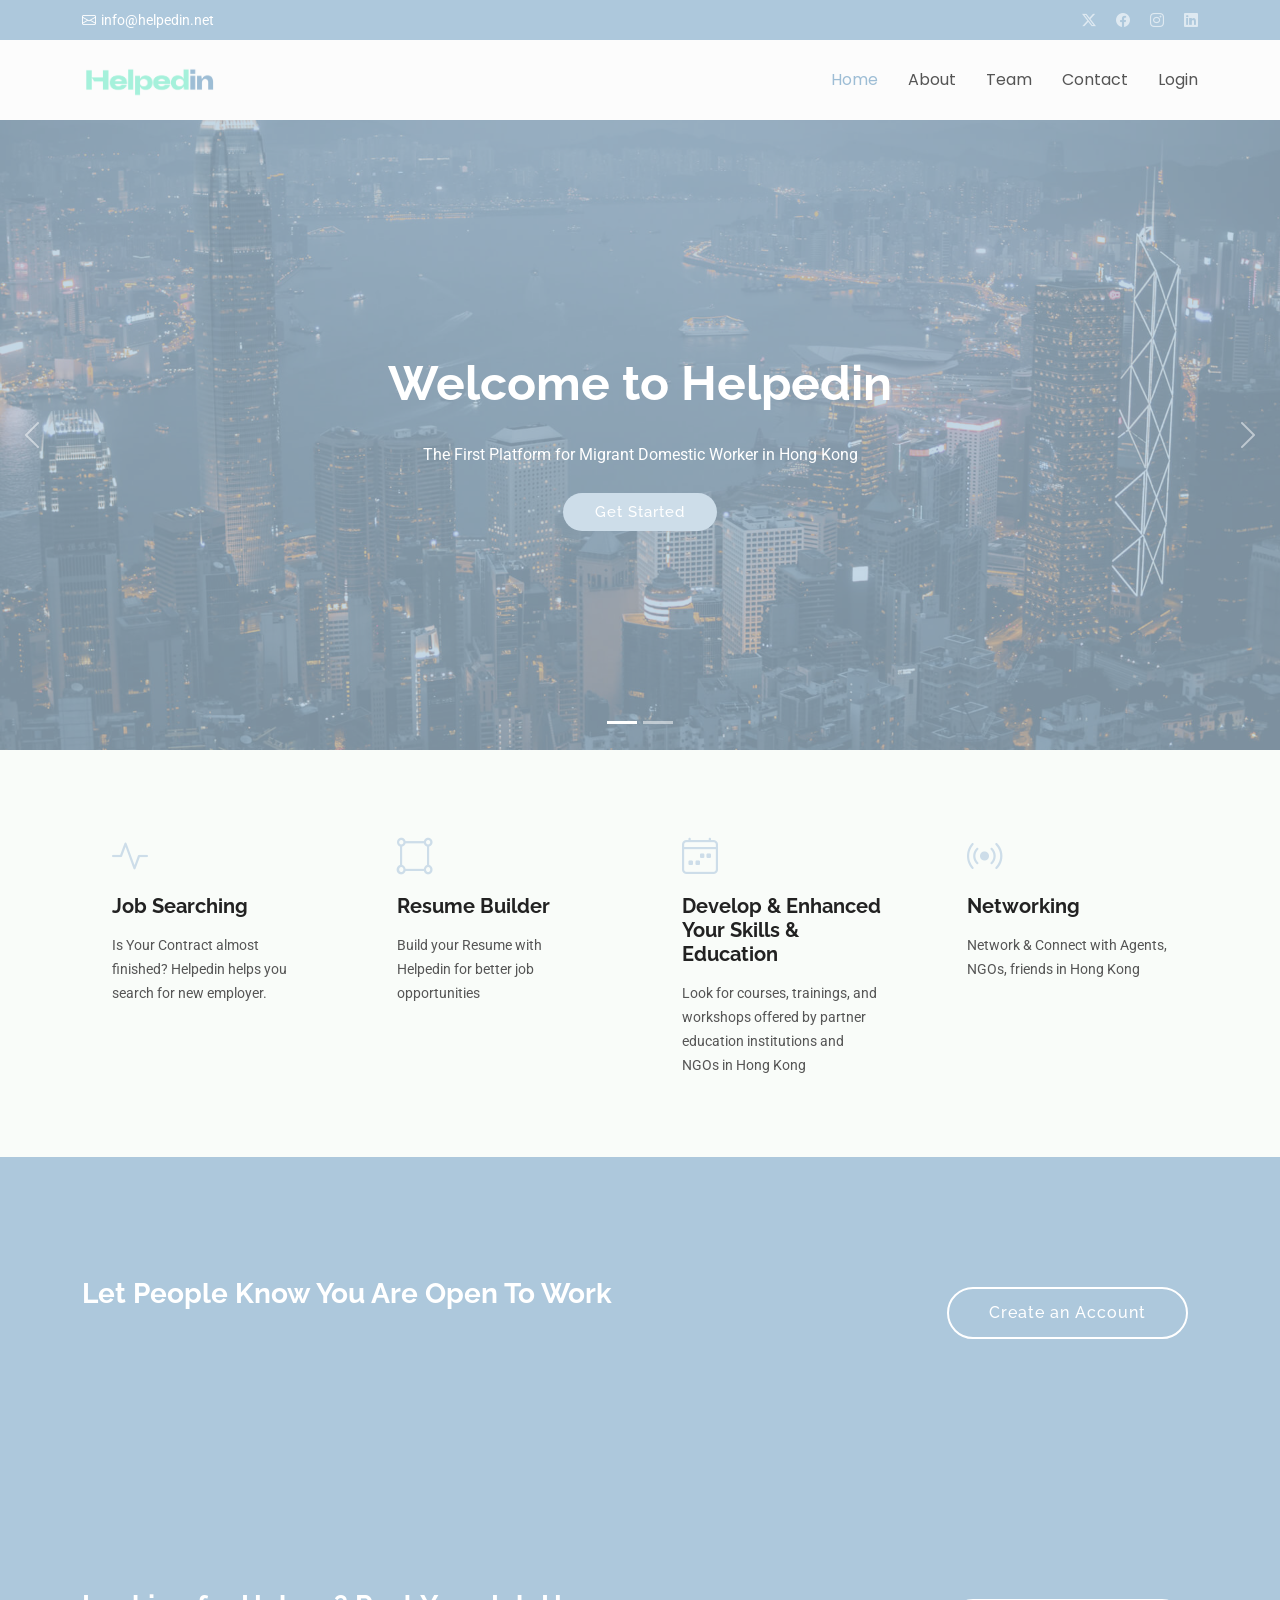
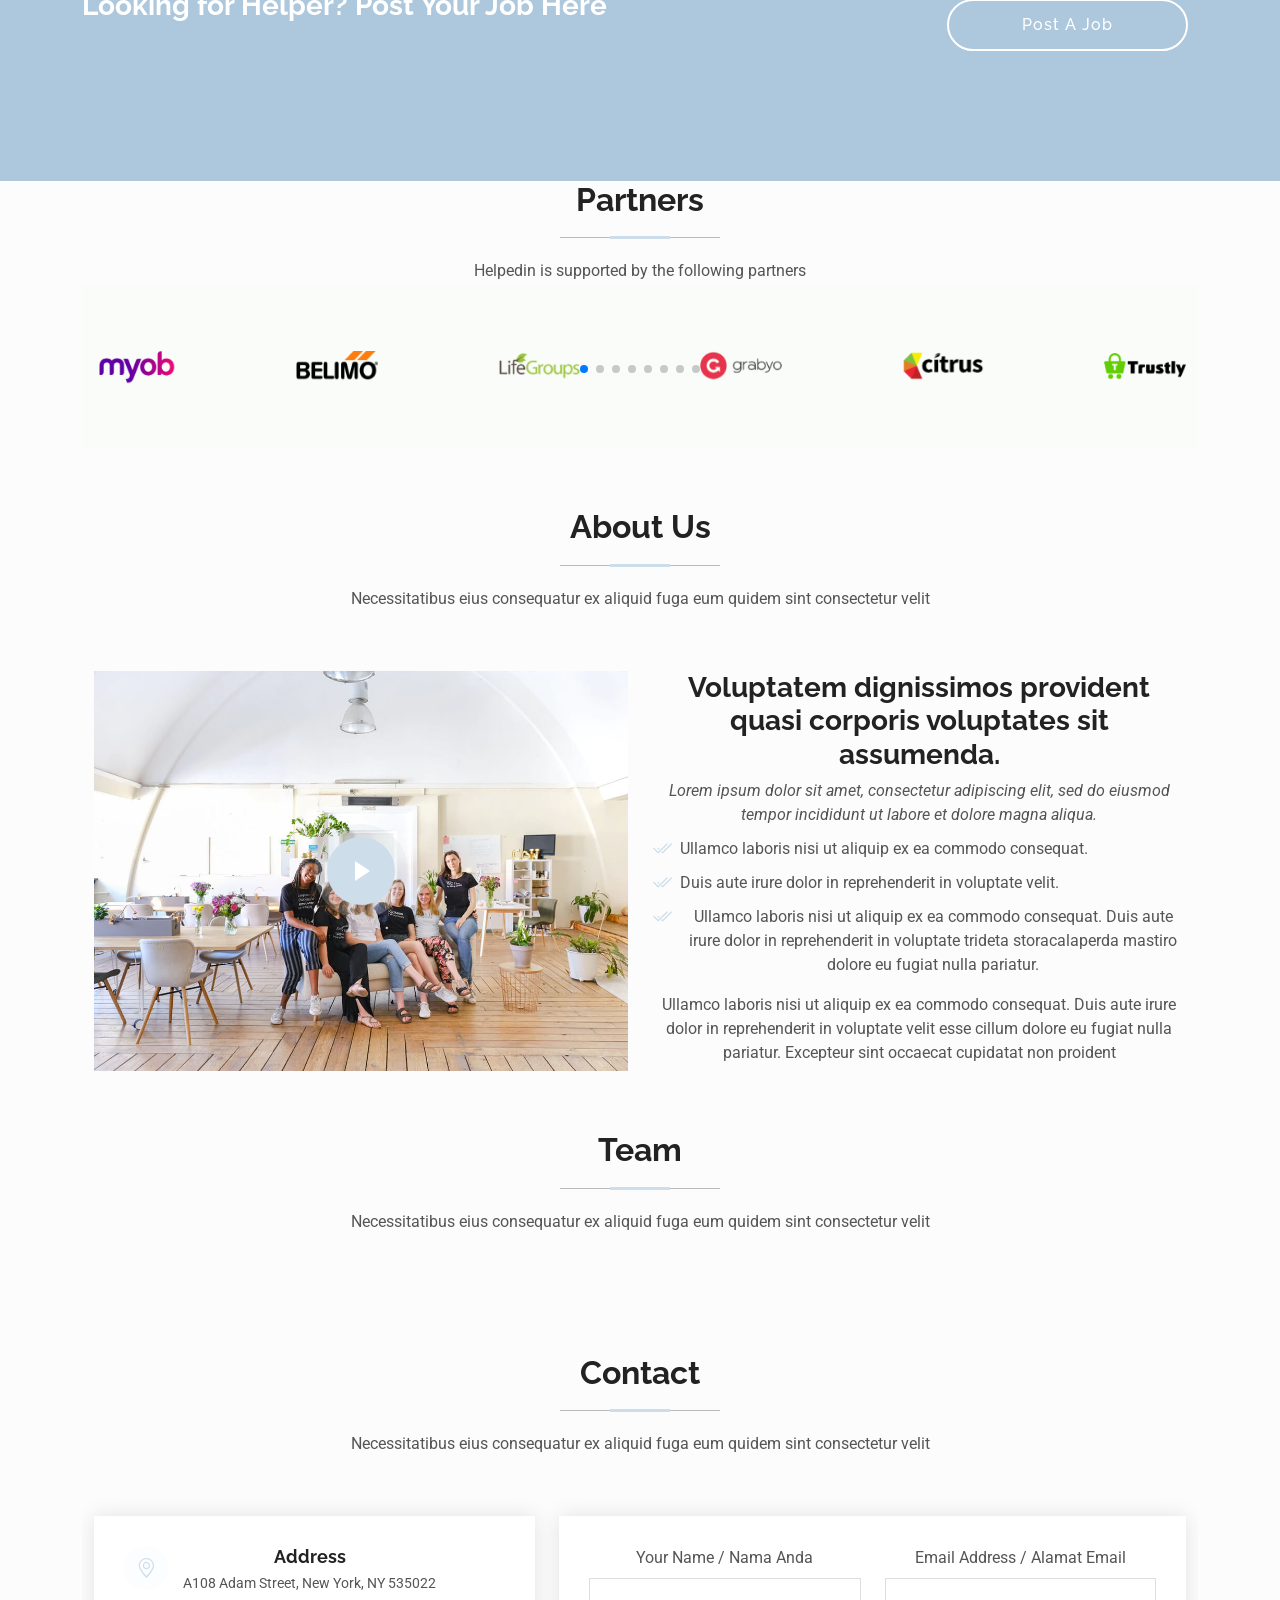
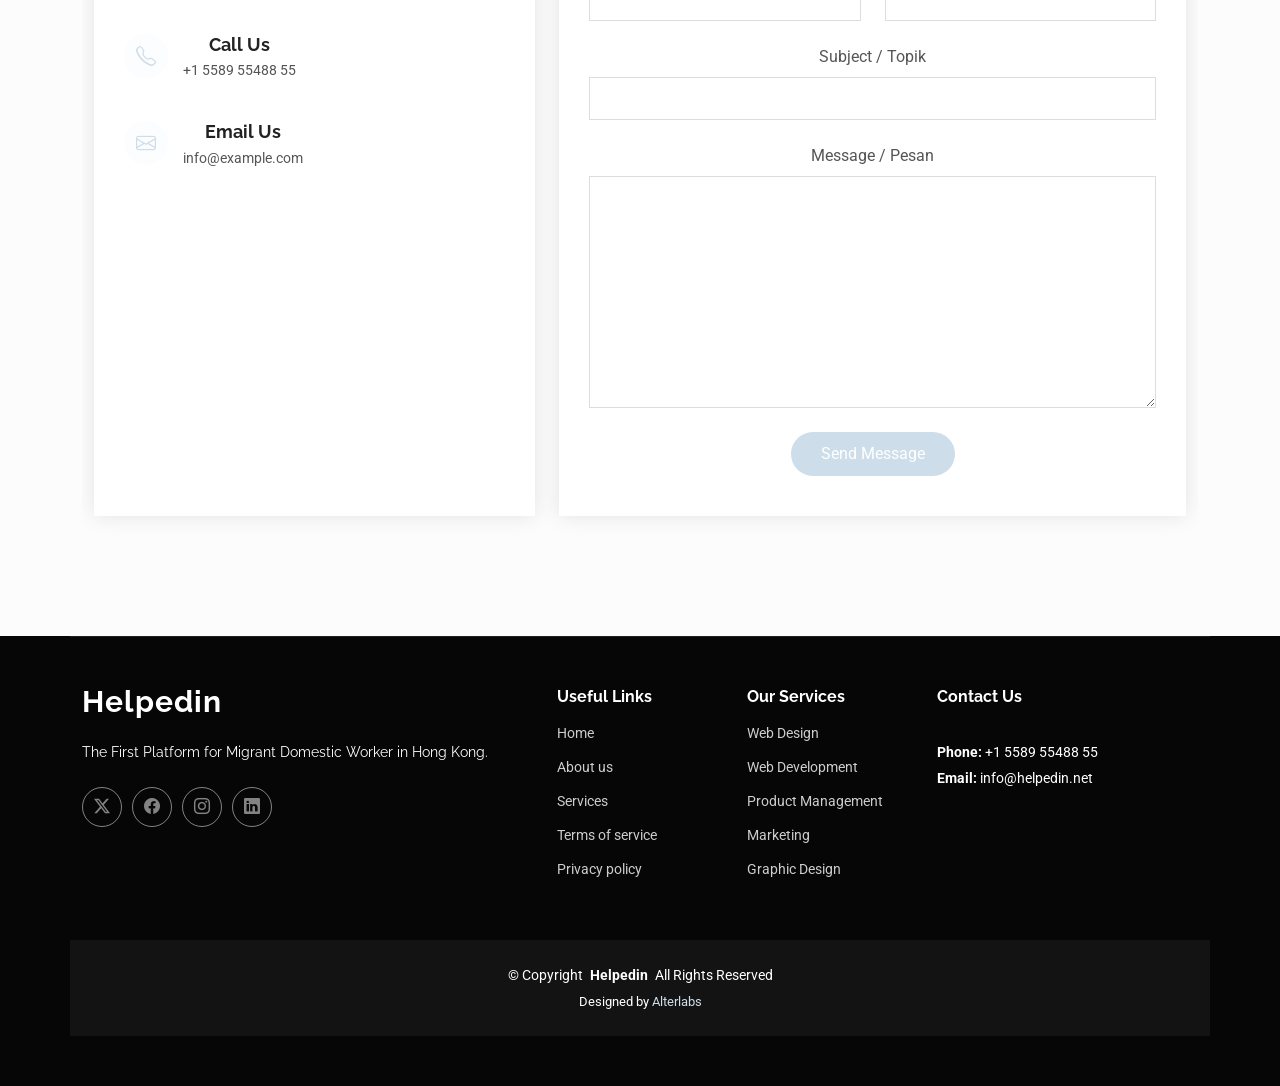
<file: index.html>
<!DOCTYPE html>
<html lang="en">

<head>
  <meta charset="utf-8">
  <meta content="width=device-width, initial-scale=1.0" name="viewport">
  <title>Helpedin - The First Platform for Migrant Domestic Worker in Hong Kong</title>
  <meta name="description" content="">
  <meta name="keywords" content="">

  <!-- Favicons -->
  <link href="assets/img/inverse.png" rel="icon">
  <link href="assets/img/apple-touch-icon.png" rel="apple-touch-icon">

  <!-- Fonts -->
  <link href="https://fonts.googleapis.com" rel="preconnect">
  <link href="https://fonts.gstatic.com" rel="preconnect" crossorigin>
  <link href="https://fonts.googleapis.com/css2?family=Roboto:ital,wght@0,100;0,300;0,400;0,500;0,700;0,900;1,100;1,300;1,400;1,500;1,700;1,900&family=Poppins:ital,wght@0,100;0,200;0,300;0,400;0,500;0,600;0,700;0,800;0,900;1,100;1,200;1,300;1,400;1,500;1,600;1,700;1,800;1,900&family=Raleway:ital,wght@0,100;0,200;0,300;0,400;0,500;0,600;0,700;0,800;0,900;1,100;1,200;1,300;1,400;1,500;1,600;1,700;1,800;1,900&display=swap" rel="stylesheet">

  <!-- Vendor CSS Files -->
  <link href="assets/vendor/bootstrap/css/bootstrap.min.css" rel="stylesheet">
  <link href="assets/vendor/bootstrap-icons/bootstrap-icons.css" rel="stylesheet">
  <link href="assets/vendor/aos/aos.css" rel="stylesheet">
  <link href="assets/vendor/glightbox/css/glightbox.min.css" rel="stylesheet">
  <link href="assets/vendor/swiper/swiper-bundle.min.css" rel="stylesheet">

  <!-- Main CSS File -->
  <link href="assets/css/main.css" rel="stylesheet">

</head>

<body class="index-page">

  <header id="header" class="header sticky-top">

    <div class="topbar d-flex align-items-center accent-background">
      <div class="container d-flex justify-content-center justify-content-md-between">
        <div class="contact-info d-flex align-items-center">
          <i class="bi bi-envelope d-flex align-items-center"><a href="mailto:info@helpedin.net">info@helpedin.net</a></i>
          <!-- <i class="bi bi-phone d-flex align-items-center ms-4"><span>+1 5589 55488 55</span></i> -->
        </div>
        <div class="social-links d-none d-md-flex align-items-center">
          <a href="#" class="twitter"><i class="bi bi-twitter-x"></i></a>
          <a href="#" class="facebook"><i class="bi bi-facebook"></i></a>
          <a href="#" class="instagram"><i class="bi bi-instagram"></i></a>
          <a href="#" class="linkedin"><i class="bi bi-linkedin"></i></a>
        </div>
      </div>
    </div><!-- End Top Bar -->

    <div class="branding d-flex align-items-cente">

      <div class="container position-relative d-flex align-items-center justify-content-between">
        <a href="index.html" class="logo d-flex align-items-center">
          <!-- Uncomment the line below if you also wish to use an image logo -->
          <img src="assets/img/logo-files/color.png" alt="">
          <!-- <h1 class="sitename">Helpedin</h1> -->
        </a>

        <nav id="navmenu" class="navmenu">
          <ul>
            <li><a href="#hero" class="active">Home</a></li>
            <li><a href="#about">About</a></li>
            <!-- <li><a href="#services">Services</a></li> -->
            <li><a href="#team">Team</a></li>
            <li><a href="#contact">Contact</a></li>
            <li><a href="">Login</a></li>
          </ul>
          <i class="mobile-nav-toggle d-xl-none bi bi-list"></i>
        </nav>

      </div>

    </div>

  </header>

  <main class="main">

    <!-- Hero Section -->
    <section id="hero" class="hero section accent-background">

      <div id="hero-carousel" class="carousel slide carousel-fade" data-bs-ride="carousel" data-bs-interval="5000">

        <div class="carousel-item active">
          <img src="assets/img/hero-carousel/hero-carousel-1.jpg" alt="">
          <div class="carousel-container">
            <h2>Welcome to Helpedin</h2>
            <p>The First Platform for Migrant Domestic Worker in Hong Kong</p>
            <a href="#featured-services" class="btn-get-started">Get Started</a>
          </div>
        </div><!-- End Carousel Item -->

        <div class="carousel-item">
          <img src="assets/img/hero-carousel/hero-carousel-3.jpg" alt="">
          <div class="carousel-container">
            <h2>Selamat Datang di Helpedin</h2>
            <p>Situs Pertama untuk Pekerja Rumah Tangga Migran di Hong Kong</p>
            <a href="#featured-services" class="btn-get-started">Get Started</a>
          </div>
        </div><!-- End Carousel Item -->

        <!-- <div class="carousel-item"> -->
          <!-- <img src="assets/img/hero-carousel/hero-carousel-3.jpg" alt=""> -->
          <!-- <div class="carousel-container">
            <h2>Temporibus autem quibusdam</h2>
            <p>Beatae vitae dicta sunt explicabo. Nemo enim ipsam voluptatem quia voluptas sit aspernatur aut odit aut fugit, sed quia consequuntur magni dolores eos qui ratione voluptatem sequi nesciunt omnis iste natus error sit voluptatem accusantium.</p>
            <a href="#featured-services" class="btn-get-started">Get Started</a>
          </div> -->
        <!-- </div>End Carousel Item -->

        <a class="carousel-control-prev" href="#hero-carousel" role="button" data-bs-slide="prev">
          <span class="carousel-control-prev-icon bi bi-chevron-left" aria-hidden="true"></span>
        </a>

        <a class="carousel-control-next" href="#hero-carousel" role="button" data-bs-slide="next">
          <span class="carousel-control-next-icon bi bi-chevron-right" aria-hidden="true"></span>
        </a>

        <ol class="carousel-indicators"></ol>

      </div>

    </section><!-- /Hero Section -->

    <!-- Featured Services Section -->
    <section id="featured-services" class="featured-services section light-background">

      <div class="container">

        <div class="row gy-4">

          <div class="col-xl-3 col-md-6 d-flex" data-aos="fade-up" data-aos-delay="100">
            <div class="service-item position-relative">
              <div class="icon"><i class="bi bi-activity icon"></i></div>
              <h4><a href="" class="stretched-link">Job Searching</a></h4>
              <p>Is Your Contract almost finished? Helpedin helps you search for new employer.</p>
            </div>
          </div><!-- End Service Item -->

          <div class="col-xl-3 col-md-6 d-flex" data-aos="fade-up" data-aos-delay="200">
            <div class="service-item position-relative">
              <div class="icon"><i class="bi bi-bounding-box-circles icon"></i></div>
              <h4><a href="" class="stretched-link">Resume Builder</a></h4>
              <p>Build your Resume with Helpedin for better job opportunities</p>
            </div>
          </div><!-- End Service Item -->

          <div class="col-xl-3 col-md-6 d-flex" data-aos="fade-up" data-aos-delay="300">
            <div class="service-item position-relative">
              <div class="icon"><i class="bi bi-calendar4-week icon"></i></div>
              <h4><a href="" class="stretched-link">Develop & Enhanced Your Skills & Education</a></h4>
              <p>Look for courses, trainings, and workshops offered by partner education institutions and NGOs in Hong Kong</p>
            </div>
          </div><!-- End Service Item -->

          <div class="col-xl-3 col-md-6 d-flex" data-aos="fade-up" data-aos-delay="400">
            <div class="service-item position-relative">
              <div class="icon"><i class="bi bi-broadcast icon"></i></div>
              <h4><a href="" class="stretched-link">Networking</a></h4>
              <p>Network & Connect with Agents, NGOs, friends in Hong Kong</p>
            </div>
          </div><!-- End Service Item -->
      
        </div>
      
      </div>

    </section><!-- /Featured Services Section -->

    <!-- Let People Know You Are Open to Work -->
    <section id="call-to-action" class="call-to-action section accent-background">
      <div class="container">
        <div class="row" data-aos="zoom-in" data-aos-delay="100">
          <div class="col-xl-9 text-center text-xl-start">
            <h3>Let People Know You Are Open To Work</h3>
            <p></p>
          </div>
          <div class="col-xl-3 cta-btn-container text-center">
            <a class="cta-btn align-middle" href="#">Create an Account</a>
          </div>
        </div>
      </div>

    </section><!-- /Let People Know You Are Open to Work -->

    <!-- Post Your Job Here -->
    <section id="call-to-action" class="call-to-action section accent-background">
      <div class="container">
        <div class="row" data-aos="zoom-in" data-aos-delay="100">
          <div class="col-xl-9 text-center text-xl-start">
            <h3>Looking for Helper? Post Your Job Here</h3>
            <p></p>
          </div>
          <div class="col-xl-3 cta-btn-container text-center">
            <a class="cta-btn align-middle" href="#">Post A Job </a>
          </div>
        </div>

      </div>

    </section><!-- /Post Your Job Here -->

    <!-- Partners Section -->
    <div class="container section-title" data-aos="fade-up">
      <h2>Partners</h2>
      <p>Helpedin is supported by the following partners</p>

    <section id="clients" class="clients section light-background">

      <div class="container" data-aos="fade-up" data-aos-delay="100">

        <div class="swiper init-swiper">
          <script type="application/json" class="swiper-config">
            {
              "loop": true,
              "speed": 600,
              "autoplay": {
                "delay": 5000
              },
              "slidesPerView": "auto",
              "pagination": {
                "el": ".swiper-pagination",
                "type": "bullets",
                "clickable": true
              },
              "breakpoints": {
                "320": {
                  "slidesPerView": 2,
                  "spaceBetween": 40
                },
                "480": {
                  "slidesPerView": 3,
                  "spaceBetween": 60
                },
                "640": {
                  "slidesPerView": 4,
                  "spaceBetween": 80
                },
                "992": {
                  "slidesPerView": 6,
                  "spaceBetween": 120
                }
              }
            }
          </script>
          <div class="swiper-wrapper align-items-center">
            <div class="swiper-slide"><img src="assets/img/clients/client-1.png" class="img-fluid" alt=""></div>
            <div class="swiper-slide"><img src="assets/img/clients/client-2.png" class="img-fluid" alt=""></div>
            <div class="swiper-slide"><img src="assets/img/clients/client-3.png" class="img-fluid" alt=""></div>
            <div class="swiper-slide"><img src="assets/img/clients/client-4.png" class="img-fluid" alt=""></div>
            <div class="swiper-slide"><img src="assets/img/clients/client-5.png" class="img-fluid" alt=""></div>
            <div class="swiper-slide"><img src="assets/img/clients/client-6.png" class="img-fluid" alt=""></div>
            <div class="swiper-slide"><img src="assets/img/clients/client-7.png" class="img-fluid" alt=""></div>
            <div class="swiper-slide"><img src="assets/img/clients/client-8.png" class="img-fluid" alt=""></div>
          </div>
          <div class="swiper-pagination"></div>
        </div>

      </div>

    </section><!-- /Partners Section -->

    <!-- About Section -->
    <section id="about" class="about section">

      <!-- Section Title -->
      <div class="container section-title" data-aos="fade-up">
        <h2>About Us</h2>
        <p>Necessitatibus eius consequatur ex aliquid fuga eum quidem sint consectetur velit</p>
      </div><!-- End Section Title -->

      <div class="container">

        <div class="row gy-4">
          <div class="col-lg-6 position-relative align-self-start" data-aos="fade-up" data-aos-delay="100">
            <img src="assets/img/about.jpg" class="img-fluid" alt="">
            <a href="https://www.youtube.com/watch?v=Y7f98aduVJ8" class="glightbox pulsating-play-btn"></a>
          </div>
          <div class="col-lg-6 content" data-aos="fade-up" data-aos-delay="200">
            <h3>Voluptatem dignissimos provident quasi corporis voluptates sit assumenda.</h3>
            <p class="fst-italic">
              Lorem ipsum dolor sit amet, consectetur adipiscing elit, sed do eiusmod tempor incididunt ut labore et dolore
              magna aliqua.
            </p>
            <ul>
              <li><i class="bi bi-check2-all"></i> <span>Ullamco laboris nisi ut aliquip ex ea commodo consequat.</span></li>
              <li><i class="bi bi-check2-all"></i> <span>Duis aute irure dolor in reprehenderit in voluptate velit.</span></li>
              <li><i class="bi bi-check2-all"></i> <span>Ullamco laboris nisi ut aliquip ex ea commodo consequat. Duis aute irure dolor in reprehenderit in voluptate trideta storacalaperda mastiro dolore eu fugiat nulla pariatur.</span></li>
            </ul>
            <p>
              Ullamco laboris nisi ut aliquip ex ea commodo consequat. Duis aute irure dolor in reprehenderit in voluptate
              velit esse cillum dolore eu fugiat nulla pariatur. Excepteur sint occaecat cupidatat non proident
            </p>
          </div>
        </div>

      </div>

    </section><!-- /About Section -->

    <!-- Team Section -->
    <!-- <section id="team" class="team section light-background"> -->

      <!-- Section Title -->
      <div class="container section-title" data-aos="fade-up">
        <h2>Team</h2>
        <p>Necessitatibus eius consequatur ex aliquid fuga eum quidem sint consectetur velit</p>
      </div><!-- End Section Title -->

      <!-- <div class="container">

        <div class="row">

          <div class="col-lg-4 col-md-6 d-flex" data-aos="fade-up" data-aos-delay="100">
            <div class="member">
              <img src="assets/img/team/team-1.jpg" class="img-fluid" alt="">
              <div class="member-content">
                <h4>Walter White</h4>
                <span>Web Development</span>
                <p>
                  Magni qui quod omnis unde et eos fuga et exercitationem. Odio veritatis perspiciatis quaerat qui aut aut aut
                </p>
                <div class="social">
                  <a href=""><i class="bi bi-twitter-x"></i></a>
                  <a href=""><i class="bi bi-facebook"></i></a>
                  <a href=""><i class="bi bi-instagram"></i></a>
                  <a href=""><i class="bi bi-linkedin"></i></a>
                </div>
              </div>
            </div>
          </div>

          <div class="col-lg-4 col-md-6 d-flex" data-aos="fade-up" data-aos-delay="200">
            <div class="member">
              <img src="assets/img/team/team-2.jpg" class="img-fluid" alt="">
              <div class="member-content">
                <h4>Sarah Jhinson</h4>
                <span>Marketing</span>
                <p>
                  Repellat fugiat adipisci nemo illum nesciunt voluptas repellendus. In architecto rerum rerum temporibus
                </p>
                <div class="social">
                  <a href=""><i class="bi bi-twitter-x"></i></a>
                  <a href=""><i class="bi bi-facebook"></i></a>
                  <a href=""><i class="bi bi-instagram"></i></a>
                  <a href=""><i class="bi bi-linkedin"></i></a>
                </div>
              </div>
            </div>
          </div>

          <div class="col-lg-4 col-md-6 d-flex" data-aos="fade-up" data-aos-delay="300">
            <div class="member">
              <img src="assets/img/team/team-3.jpg" class="img-fluid" alt="">
              <div class="member-content">
                <h4>William Anderson</h4>
                <span>Content</span>
                <p>
                  Voluptas necessitatibus occaecati quia. Earum totam consequuntur qui porro et laborum toro des clara
                </p>
                <div class="social">
                  <a href=""><i class="bi bi-twitter-x"></i></a>
                  <a href=""><i class="bi bi-facebook"></i></a>
                  <a href=""><i class="bi bi-instagram"></i></a>
                  <a href=""><i class="bi bi-linkedin"></i></a>
                </div>
              </div>
            </div>
          </div>

        </div>

      </div>

    </section> -->

    <!-- Contact Section -->
    <section id="contact" class="contact section">

      <!-- Section Title -->
      <div class="container section-title" data-aos="fade-up">
        <h2>Contact</h2>
        <p>Necessitatibus eius consequatur ex aliquid fuga eum quidem sint consectetur velit</p>
      </div><!-- End Section Title -->

      <div class="container" data-aos="fade-up" data-aos-delay="100">

        <div class="row gy-4">

          <div class="col-lg-5">

            <div class="info-wrap">
              <div class="info-item d-flex" data-aos="fade-up" data-aos-delay="200">
                <i class="bi bi-geo-alt flex-shrink-0"></i>
                <div>
                  <h3>Address</h3>
                  <p>A108 Adam Street, New York, NY 535022</p>
                </div>
              </div><!-- End Info Item -->

              <div class="info-item d-flex" data-aos="fade-up" data-aos-delay="300">
                <i class="bi bi-telephone flex-shrink-0"></i>
                <div>
                  <h3>Call Us</h3>
                  <p>+1 5589 55488 55</p>
                </div>
              </div><!-- End Info Item -->

              <div class="info-item d-flex" data-aos="fade-up" data-aos-delay="400">
                <i class="bi bi-envelope flex-shrink-0"></i>
                <div>
                  <h3>Email Us</h3>
                  <p>info@example.com</p>
                </div>
              </div><!-- End Info Item -->

              <iframe src="https://www.google.com/maps/embed?pb=!1m14!1m8!1m3!1d48389.78314118045!2d-74.006138!3d40.710059!3m2!1i1024!2i768!4f13.1!3m3!1m2!1s0x89c25a22a3bda30d%3A0xb89d1fe6bc499443!2sDowntown%20Conference%20Center!5e0!3m2!1sen!2sus!4v1676961268712!5m2!1sen!2sus" frameborder="0" style="border:0; width: 100%; height: 270px;" allowfullscreen="" loading="lazy" referrerpolicy="no-referrer-when-downgrade"></iframe>
            </div>
          </div>

          <div class="col-lg-7">
            <form action="forms/contact.php" method="post" class="php-email-form" data-aos="fade-up" data-aos-delay="200">
              <div class="row gy-4">

                <div class="col-md-6">
                  <label for="name-field" class="pb-2">Your Name / Nama Anda</label>
                  <input type="text" name="name" id="name-field" class="form-control" required="">
                </div>

                <div class="col-md-6">
                  <label for="email-field" class="pb-2">Email Address / Alamat Email</label>
                  <input type="email" class="form-control" name="email" id="email-field" required="">
                </div>

                <div class="col-md-12">
                  <label for="subject-field" class="pb-2">Subject / Topik</label>
                  <input type="text" class="form-control" name="subject" id="subject-field" required="">
                </div>

                <div class="col-md-12">
                  <label for="message-field" class="pb-2">Message / Pesan</label>
                  <textarea class="form-control" name="message" rows="10" id="message-field" required=""></textarea>
                </div>

                <div class="col-md-12 text-center">
                  <div class="loading">Loading</div>
                  <div class="error-message"></div>
                  <div class="sent-message">Your message has been sent. Thank you!</div>

                  <button type="submit">Send Message</button>
                </div>

              </div>
            </form>
          </div><!-- End Contact Form -->

        </div>

      </div>

    </section><!-- /Contact Section -->

  </main>

  <footer id="footer" class="footer dark-background">

    <div class="container footer-top">
      <div class="row gy-4">
        <div class="col-lg-5 col-md-12 footer-about">
          <a href="index.html" class="logo d-flex align-items-center">
            <span class="sitename">Helpedin</span>
          </a>
          <p>The First Platform for Migrant Domestic Worker in Hong Kong.</p>
          <div class="social-links d-flex mt-4">
            <a href=""><i class="bi bi-twitter-x"></i></a>
            <a href=""><i class="bi bi-facebook"></i></a>
            <a href=""><i class="bi bi-instagram"></i></a>
            <a href=""><i class="bi bi-linkedin"></i></a>
          </div>
        </div>

        <div class="col-lg-2 col-6 footer-links">
          <h4>Useful Links</h4>
          <ul>
            <li><a href="#">Home</a></li>
            <li><a href="#">About us</a></li>
            <li><a href="#">Services</a></li>
            <li><a href="#">Terms of service</a></li>
            <li><a href="#">Privacy policy</a></li>
          </ul>
        </div>

        <div class="col-lg-2 col-6 footer-links">
          <h4>Our Services</h4>
          <ul>
            <li><a href="#">Web Design</a></li>
            <li><a href="#">Web Development</a></li>
            <li><a href="#">Product Management</a></li>
            <li><a href="#">Marketing</a></li>
            <li><a href="#">Graphic Design</a></li>
          </ul>
        </div>

        <div class="col-lg-3 col-md-12 footer-contact text-center text-md-start">
          <h4>Contact Us</h4>
          <!-- <p>A108 Adam Street</p>
          <p>New York, NY 535022</p>
          <p>United States</p> -->
          <p class="mt-4"><strong>Phone:</strong> <span>+1 5589 55488 55</span></p>
          <p><strong>Email:</strong> <span>info@helpedin.net</span></p>
        </div>

      </div>
    </div>

    <div class="container copyright text-center mt-4">
      <p>© <span>Copyright</span> <strong class="px-1 sitename">Helpedin</strong> <span>All Rights Reserved</span></p>
      <div class="credits">
        Designed by <a href="">Alterlabs</a>
      </div>
    </div>

  </footer>

  <!-- Scroll Top -->
  <a href="#" id="scroll-top" class="scroll-top d-flex align-items-center justify-content-center"><i class="bi bi-arrow-up-short"></i></a>

  <!-- Preloader -->
  <div id="preloader"></div>

  <!-- Vendor JS Files -->
  <script src="assets/vendor/bootstrap/js/bootstrap.bundle.min.js"></script>
  <script src="assets/vendor/php-email-form/validate.js"></script>
  <script src="assets/vendor/aos/aos.js"></script>
  <script src="assets/vendor/glightbox/js/glightbox.min.js"></script>
  <script src="assets/vendor/swiper/swiper-bundle.min.js"></script>
  <script src="assets/vendor/imagesloaded/imagesloaded.pkgd.min.js"></script>
  <script src="assets/vendor/isotope-layout/isotope.pkgd.min.js"></script>

  <!-- Main JS File -->
  <script src="assets/js/main.js"></script>

</body>

</html>
</file>
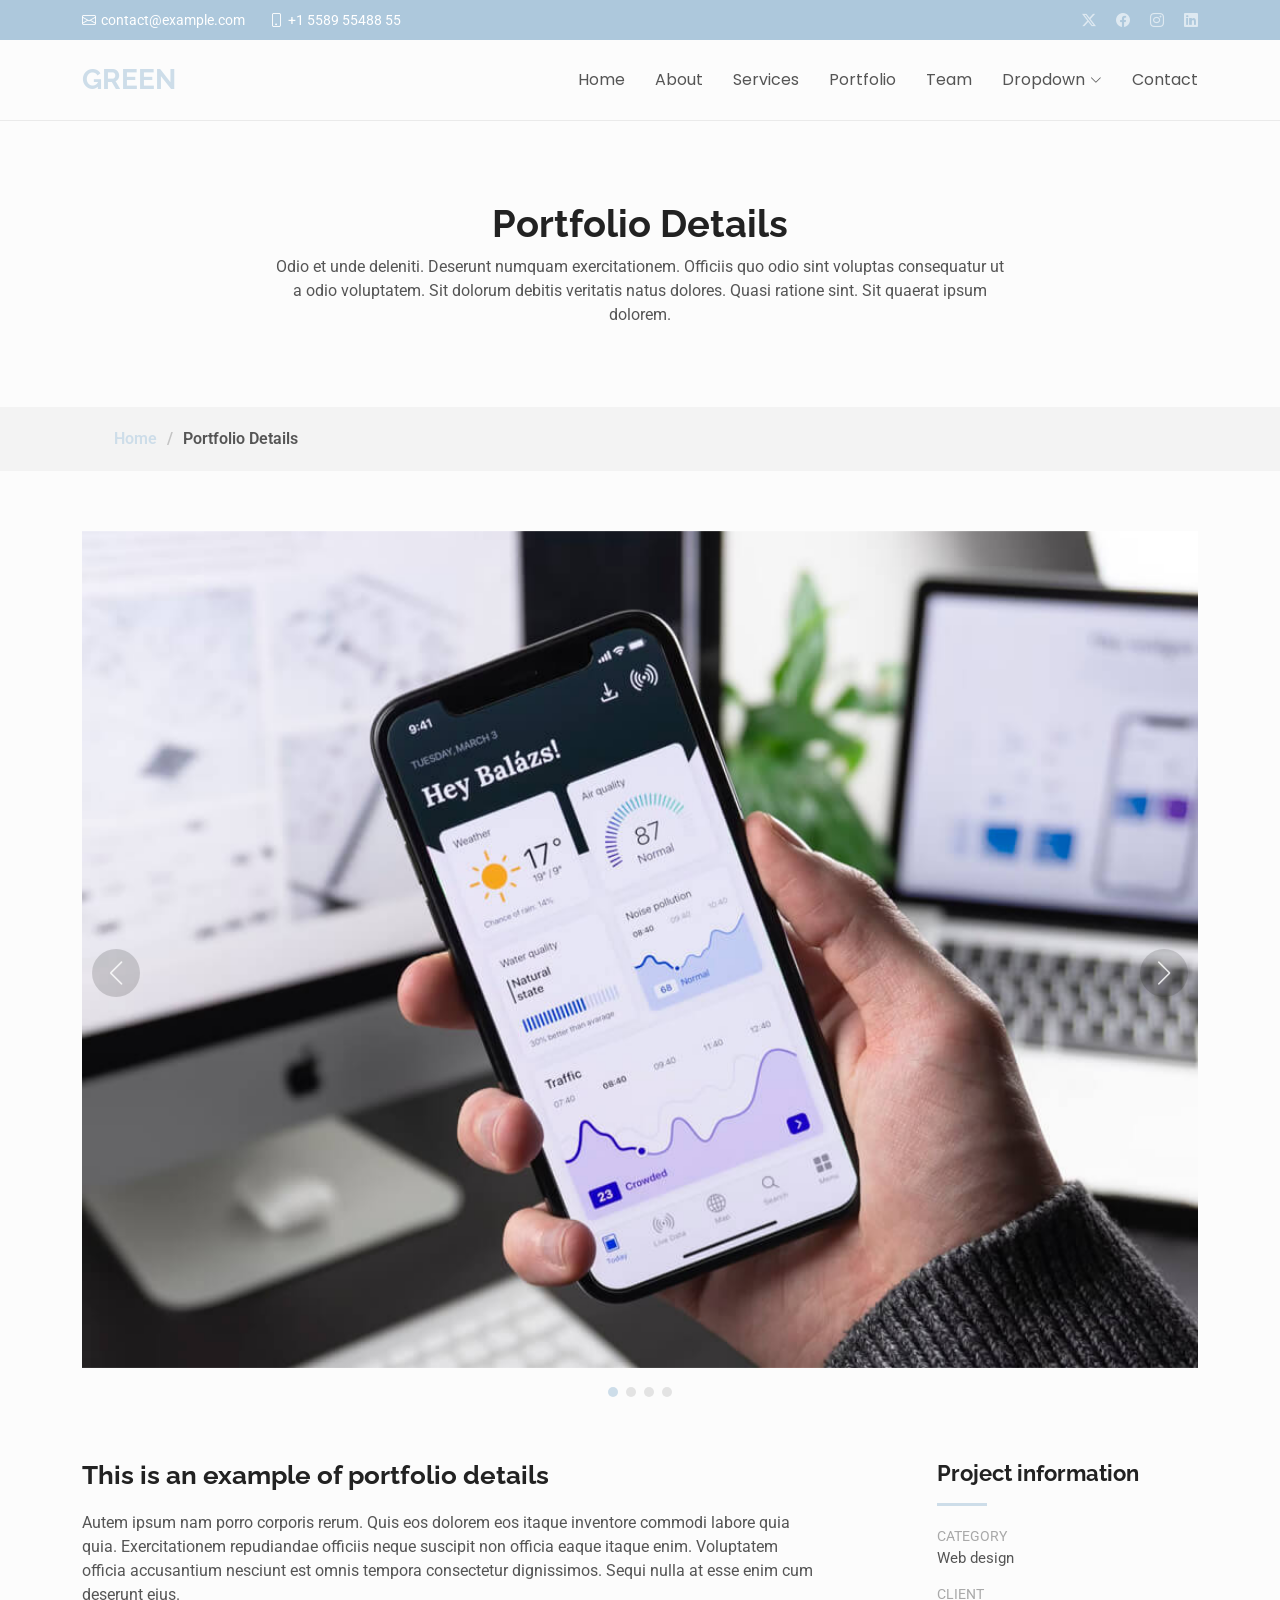
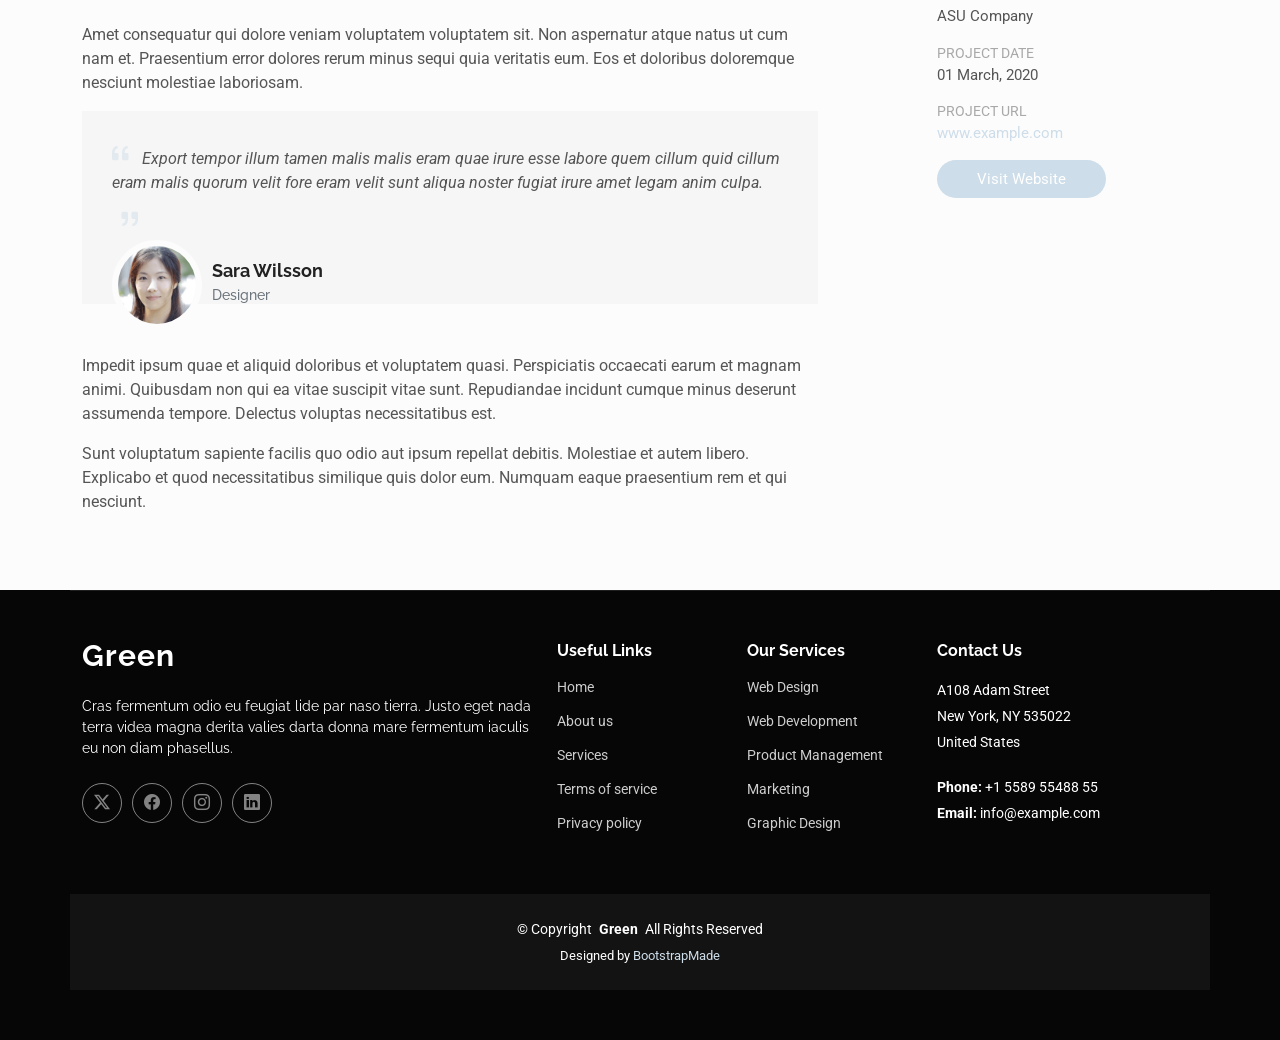
<file: portfolio-details.html>
<!DOCTYPE html>
<html lang="en">

<head>
  <meta charset="utf-8">
  <meta content="width=device-width, initial-scale=1.0" name="viewport">
  <title>Portfolio Details - Green Bootstrap Template</title>
  <meta name="description" content="">
  <meta name="keywords" content="">

  <!-- Favicons -->
  <link href="assets/img/favicon.png" rel="icon">
  <link href="assets/img/apple-touch-icon.png" rel="apple-touch-icon">

  <!-- Fonts -->
  <link href="https://fonts.googleapis.com" rel="preconnect">
  <link href="https://fonts.gstatic.com" rel="preconnect" crossorigin>
  <link href="https://fonts.googleapis.com/css2?family=Roboto:ital,wght@0,100;0,300;0,400;0,500;0,700;0,900;1,100;1,300;1,400;1,500;1,700;1,900&family=Poppins:ital,wght@0,100;0,200;0,300;0,400;0,500;0,600;0,700;0,800;0,900;1,100;1,200;1,300;1,400;1,500;1,600;1,700;1,800;1,900&family=Raleway:ital,wght@0,100;0,200;0,300;0,400;0,500;0,600;0,700;0,800;0,900;1,100;1,200;1,300;1,400;1,500;1,600;1,700;1,800;1,900&display=swap" rel="stylesheet">

  <!-- Vendor CSS Files -->
  <link href="assets/vendor/bootstrap/css/bootstrap.min.css" rel="stylesheet">
  <link href="assets/vendor/bootstrap-icons/bootstrap-icons.css" rel="stylesheet">
  <link href="assets/vendor/aos/aos.css" rel="stylesheet">
  <link href="assets/vendor/glightbox/css/glightbox.min.css" rel="stylesheet">
  <link href="assets/vendor/swiper/swiper-bundle.min.css" rel="stylesheet">

  <!-- Main CSS File -->
  <link href="assets/css/main.css" rel="stylesheet">

  <!-- =======================================================
  * Template Name: Green
  * Template URL: https://bootstrapmade.com/green-free-one-page-bootstrap-template/
  * Updated: Aug 07 2024 with Bootstrap v5.3.3
  * Author: BootstrapMade.com
  * License: https://bootstrapmade.com/license/
  ======================================================== -->
</head>

<body class="portfolio-details-page">

  <header id="header" class="header sticky-top">

    <div class="topbar d-flex align-items-center accent-background">
      <div class="container d-flex justify-content-center justify-content-md-between">
        <div class="contact-info d-flex align-items-center">
          <i class="bi bi-envelope d-flex align-items-center"><a href="mailto:contact@example.com">contact@example.com</a></i>
          <i class="bi bi-phone d-flex align-items-center ms-4"><span>+1 5589 55488 55</span></i>
        </div>
        <div class="social-links d-none d-md-flex align-items-center">
          <a href="#" class="twitter"><i class="bi bi-twitter-x"></i></a>
          <a href="#" class="facebook"><i class="bi bi-facebook"></i></a>
          <a href="#" class="instagram"><i class="bi bi-instagram"></i></a>
          <a href="#" class="linkedin"><i class="bi bi-linkedin"></i></a>
        </div>
      </div>
    </div><!-- End Top Bar -->

    <div class="branding d-flex align-items-cente">

      <div class="container position-relative d-flex align-items-center justify-content-between">
        <a href="index.html" class="logo d-flex align-items-center">
          <!-- Uncomment the line below if you also wish to use an image logo -->
          <!-- <img src="assets/img/logo.png" alt=""> -->
          <h1 class="sitename">Green</h1>
        </a>

        <nav id="navmenu" class="navmenu">
          <ul>
            <li><a href="#hero">Home</a></li>
            <li><a href="#about">About</a></li>
            <li><a href="#services">Services</a></li>
            <li><a href="#portfolio">Portfolio</a></li>
            <li><a href="#team">Team</a></li>
            <li class="dropdown"><a href="#"><span>Dropdown</span> <i class="bi bi-chevron-down toggle-dropdown"></i></a>
              <ul>
                <li><a href="#">Dropdown 1</a></li>
                <li class="dropdown"><a href="#"><span>Deep Dropdown</span> <i class="bi bi-chevron-down toggle-dropdown"></i></a>
                  <ul>
                    <li><a href="#">Deep Dropdown 1</a></li>
                    <li><a href="#">Deep Dropdown 2</a></li>
                    <li><a href="#">Deep Dropdown 3</a></li>
                    <li><a href="#">Deep Dropdown 4</a></li>
                    <li><a href="#">Deep Dropdown 5</a></li>
                  </ul>
                </li>
                <li><a href="#">Dropdown 2</a></li>
                <li><a href="#">Dropdown 3</a></li>
                <li><a href="#">Dropdown 4</a></li>
              </ul>
            </li>
            <li><a href="#contact">Contact</a></li>
          </ul>
          <i class="mobile-nav-toggle d-xl-none bi bi-list"></i>
        </nav>

      </div>

    </div>

  </header>

  <main class="main">

    <!-- Page Title -->
    <div class="page-title" data-aos="fade">
      <div class="heading">
        <div class="container">
          <div class="row d-flex justify-content-center text-center">
            <div class="col-lg-8">
              <h1>Portfolio Details</h1>
              <p class="mb-0">Odio et unde deleniti. Deserunt numquam exercitationem. Officiis quo odio sint voluptas consequatur ut a odio voluptatem. Sit dolorum debitis veritatis natus dolores. Quasi ratione sint. Sit quaerat ipsum dolorem.</p>
            </div>
          </div>
        </div>
      </div>
      <nav class="breadcrumbs">
        <div class="container">
          <ol>
            <li><a href="index.html">Home</a></li>
            <li class="current">Portfolio Details</li>
          </ol>
        </div>
      </nav>
    </div><!-- End Page Title -->

    <!-- Portfolio Details Section -->
    <section id="portfolio-details" class="portfolio-details section">

      <div class="container" data-aos="fade-up">

        <div class="portfolio-details-slider swiper init-swiper">
          <script type="application/json" class="swiper-config">
            {
              "loop": true,
              "speed": 600,
              "autoplay": {
                "delay": 5000
              },
              "slidesPerView": "auto",
              "navigation": {
                "nextEl": ".swiper-button-next",
                "prevEl": ".swiper-button-prev"
              },
              "pagination": {
                "el": ".swiper-pagination",
                "type": "bullets",
                "clickable": true
              }
            }
          </script>
          <div class="swiper-wrapper align-items-center">

            <div class="swiper-slide">
              <img src="assets/img/portfolio/app-1.jpg" alt="">
            </div>

            <div class="swiper-slide">
              <img src="assets/img/portfolio/product-1.jpg" alt="">
            </div>

            <div class="swiper-slide">
              <img src="assets/img/portfolio/branding-1.jpg" alt="">
            </div>

            <div class="swiper-slide">
              <img src="assets/img/portfolio/books-1.jpg" alt="">
            </div>

          </div>
          <div class="swiper-button-prev"></div>
          <div class="swiper-button-next"></div>
          <div class="swiper-pagination"></div>
        </div>

        <div class="row justify-content-between gy-4 mt-4">

          <div class="col-lg-8" data-aos="fade-up">
            <div class="portfolio-description">
              <h2>This is an example of portfolio details</h2>
              <p>
                Autem ipsum nam porro corporis rerum. Quis eos dolorem eos itaque inventore commodi labore quia quia. Exercitationem repudiandae officiis neque suscipit non officia eaque itaque enim. Voluptatem officia accusantium nesciunt est omnis tempora consectetur dignissimos. Sequi nulla at esse enim cum deserunt eius.
              </p>
              <p>
                Amet consequatur qui dolore veniam voluptatem voluptatem sit. Non aspernatur atque natus ut cum nam et. Praesentium error dolores rerum minus sequi quia veritatis eum. Eos et doloribus doloremque nesciunt molestiae laboriosam.
              </p>

              <div class="testimonial-item">
                <p>
                  <i class="bi bi-quote quote-icon-left"></i>
                  <span>Export tempor illum tamen malis malis eram quae irure esse labore quem cillum quid cillum eram malis quorum velit fore eram velit sunt aliqua noster fugiat irure amet legam anim culpa.</span>
                  <i class="bi bi-quote quote-icon-right"></i>
                </p>
                <div>
                  <img src="assets/img/testimonials/testimonials-2.jpg" class="testimonial-img" alt="">
                  <h3>Sara Wilsson</h3>
                  <h4>Designer</h4>
                </div>
              </div>

              <p>
                Impedit ipsum quae et aliquid doloribus et voluptatem quasi. Perspiciatis occaecati earum et magnam animi. Quibusdam non qui ea vitae suscipit vitae sunt. Repudiandae incidunt cumque minus deserunt assumenda tempore. Delectus voluptas necessitatibus est.
              </p>

              <p>
                Sunt voluptatum sapiente facilis quo odio aut ipsum repellat debitis. Molestiae et autem libero. Explicabo et quod necessitatibus similique quis dolor eum. Numquam eaque praesentium rem et qui nesciunt.
              </p>

            </div>
          </div>

          <div class="col-lg-3" data-aos="fade-up" data-aos-delay="100">
            <div class="portfolio-info">
              <h3>Project information</h3>
              <ul>
                <li><strong>Category</strong> Web design</li>
                <li><strong>Client</strong> ASU Company</li>
                <li><strong>Project date</strong> 01 March, 2020</li>
                <li><strong>Project URL</strong> <a href="#">www.example.com</a></li>
                <li><a href="#" class="btn-visit align-self-start">Visit Website</a></li>
              </ul>
            </div>
          </div>

        </div>

      </div>

    </section><!-- /Portfolio Details Section -->

  </main>

  <footer id="footer" class="footer dark-background">

    <div class="container footer-top">
      <div class="row gy-4">
        <div class="col-lg-5 col-md-12 footer-about">
          <a href="index.html" class="logo d-flex align-items-center">
            <span class="sitename">Green</span>
          </a>
          <p>Cras fermentum odio eu feugiat lide par naso tierra. Justo eget nada terra videa magna derita valies darta donna mare fermentum iaculis eu non diam phasellus.</p>
          <div class="social-links d-flex mt-4">
            <a href=""><i class="bi bi-twitter-x"></i></a>
            <a href=""><i class="bi bi-facebook"></i></a>
            <a href=""><i class="bi bi-instagram"></i></a>
            <a href=""><i class="bi bi-linkedin"></i></a>
          </div>
        </div>

        <div class="col-lg-2 col-6 footer-links">
          <h4>Useful Links</h4>
          <ul>
            <li><a href="#">Home</a></li>
            <li><a href="#">About us</a></li>
            <li><a href="#">Services</a></li>
            <li><a href="#">Terms of service</a></li>
            <li><a href="#">Privacy policy</a></li>
          </ul>
        </div>

        <div class="col-lg-2 col-6 footer-links">
          <h4>Our Services</h4>
          <ul>
            <li><a href="#">Web Design</a></li>
            <li><a href="#">Web Development</a></li>
            <li><a href="#">Product Management</a></li>
            <li><a href="#">Marketing</a></li>
            <li><a href="#">Graphic Design</a></li>
          </ul>
        </div>

        <div class="col-lg-3 col-md-12 footer-contact text-center text-md-start">
          <h4>Contact Us</h4>
          <p>A108 Adam Street</p>
          <p>New York, NY 535022</p>
          <p>United States</p>
          <p class="mt-4"><strong>Phone:</strong> <span>+1 5589 55488 55</span></p>
          <p><strong>Email:</strong> <span>info@example.com</span></p>
        </div>

      </div>
    </div>

    <div class="container copyright text-center mt-4">
      <p>© <span>Copyright</span> <strong class="px-1 sitename">Green</strong> <span>All Rights Reserved</span></p>
      <div class="credits">
        <!-- All the links in the footer should remain intact. -->
        <!-- You can delete the links only if you've purchased the pro version. -->
        <!-- Licensing information: https://bootstrapmade.com/license/ -->
        <!-- Purchase the pro version with working PHP/AJAX contact form: [buy-url] -->
        Designed by <a href="https://bootstrapmade.com/">BootstrapMade</a>
      </div>
    </div>

  </footer>

  <!-- Scroll Top -->
  <a href="#" id="scroll-top" class="scroll-top d-flex align-items-center justify-content-center"><i class="bi bi-arrow-up-short"></i></a>

  <!-- Preloader -->
  <div id="preloader"></div>

  <!-- Vendor JS Files -->
  <script src="assets/vendor/bootstrap/js/bootstrap.bundle.min.js"></script>
  <script src="assets/vendor/php-email-form/validate.js"></script>
  <script src="assets/vendor/aos/aos.js"></script>
  <script src="assets/vendor/glightbox/js/glightbox.min.js"></script>
  <script src="assets/vendor/swiper/swiper-bundle.min.js"></script>
  <script src="assets/vendor/imagesloaded/imagesloaded.pkgd.min.js"></script>
  <script src="assets/vendor/isotope-layout/isotope.pkgd.min.js"></script>

  <!-- Main JS File -->
  <script src="assets/js/main.js"></script>

</body>

</html>
</file>
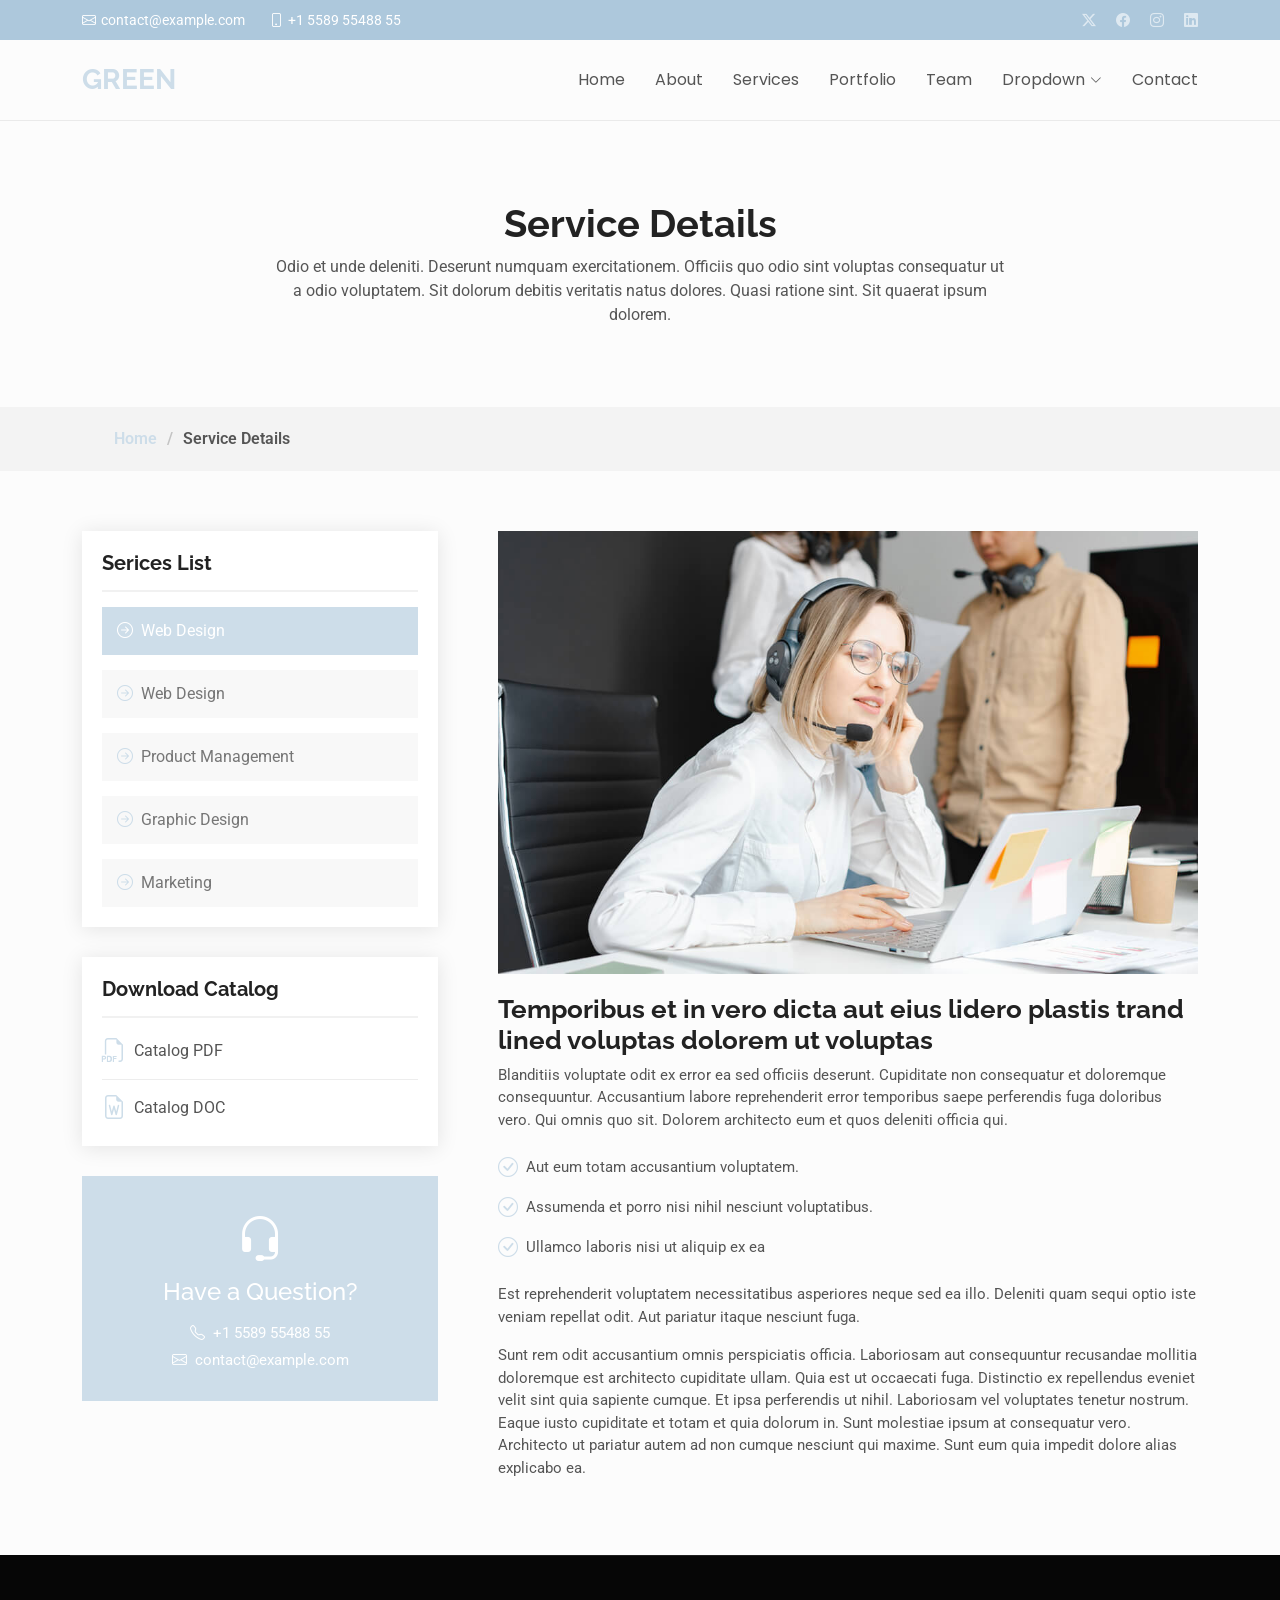
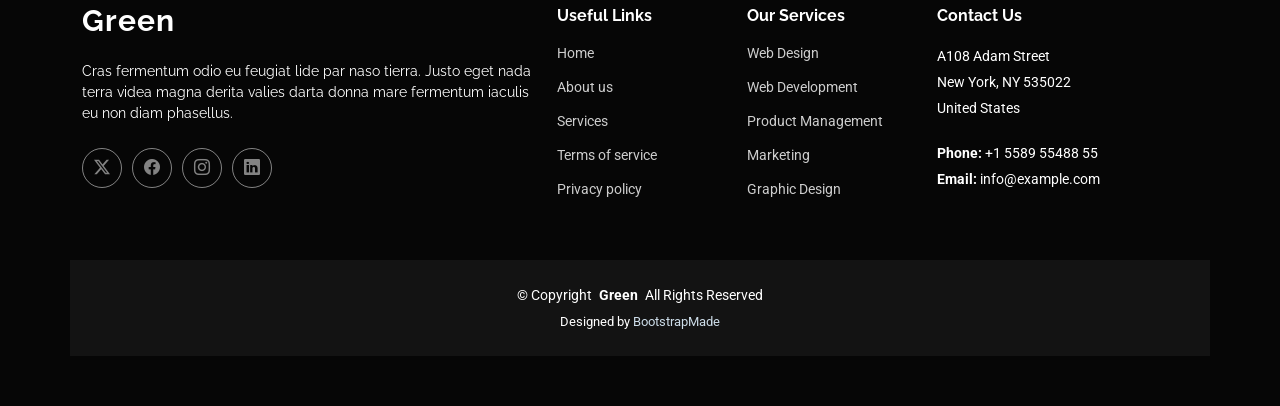
<file: service-details.html>
<!DOCTYPE html>
<html lang="en">

<head>
  <meta charset="utf-8">
  <meta content="width=device-width, initial-scale=1.0" name="viewport">
  <title>Service Details - Green Bootstrap Template</title>
  <meta name="description" content="">
  <meta name="keywords" content="">

  <!-- Favicons -->
  <link href="assets/img/favicon.png" rel="icon">
  <link href="assets/img/apple-touch-icon.png" rel="apple-touch-icon">

  <!-- Fonts -->
  <link href="https://fonts.googleapis.com" rel="preconnect">
  <link href="https://fonts.gstatic.com" rel="preconnect" crossorigin>
  <link href="https://fonts.googleapis.com/css2?family=Roboto:ital,wght@0,100;0,300;0,400;0,500;0,700;0,900;1,100;1,300;1,400;1,500;1,700;1,900&family=Poppins:ital,wght@0,100;0,200;0,300;0,400;0,500;0,600;0,700;0,800;0,900;1,100;1,200;1,300;1,400;1,500;1,600;1,700;1,800;1,900&family=Raleway:ital,wght@0,100;0,200;0,300;0,400;0,500;0,600;0,700;0,800;0,900;1,100;1,200;1,300;1,400;1,500;1,600;1,700;1,800;1,900&display=swap" rel="stylesheet">

  <!-- Vendor CSS Files -->
  <link href="assets/vendor/bootstrap/css/bootstrap.min.css" rel="stylesheet">
  <link href="assets/vendor/bootstrap-icons/bootstrap-icons.css" rel="stylesheet">
  <link href="assets/vendor/aos/aos.css" rel="stylesheet">
  <link href="assets/vendor/glightbox/css/glightbox.min.css" rel="stylesheet">
  <link href="assets/vendor/swiper/swiper-bundle.min.css" rel="stylesheet">

  <!-- Main CSS File -->
  <link href="assets/css/main.css" rel="stylesheet">

  <!-- =======================================================
  * Template Name: Green
  * Template URL: https://bootstrapmade.com/green-free-one-page-bootstrap-template/
  * Updated: Aug 07 2024 with Bootstrap v5.3.3
  * Author: BootstrapMade.com
  * License: https://bootstrapmade.com/license/
  ======================================================== -->
</head>

<body class="service-details-page">

  <header id="header" class="header sticky-top">

    <div class="topbar d-flex align-items-center accent-background">
      <div class="container d-flex justify-content-center justify-content-md-between">
        <div class="contact-info d-flex align-items-center">
          <i class="bi bi-envelope d-flex align-items-center"><a href="mailto:contact@example.com">contact@example.com</a></i>
          <i class="bi bi-phone d-flex align-items-center ms-4"><span>+1 5589 55488 55</span></i>
        </div>
        <div class="social-links d-none d-md-flex align-items-center">
          <a href="#" class="twitter"><i class="bi bi-twitter-x"></i></a>
          <a href="#" class="facebook"><i class="bi bi-facebook"></i></a>
          <a href="#" class="instagram"><i class="bi bi-instagram"></i></a>
          <a href="#" class="linkedin"><i class="bi bi-linkedin"></i></a>
        </div>
      </div>
    </div><!-- End Top Bar -->

    <div class="branding d-flex align-items-cente">

      <div class="container position-relative d-flex align-items-center justify-content-between">
        <a href="index.html" class="logo d-flex align-items-center">
          <!-- Uncomment the line below if you also wish to use an image logo -->
          <!-- <img src="assets/img/logo.png" alt=""> -->
          <h1 class="sitename">Green</h1>
        </a>

        <nav id="navmenu" class="navmenu">
          <ul>
            <li><a href="#hero">Home</a></li>
            <li><a href="#about">About</a></li>
            <li><a href="#services">Services</a></li>
            <li><a href="#portfolio">Portfolio</a></li>
            <li><a href="#team">Team</a></li>
            <li class="dropdown"><a href="#"><span>Dropdown</span> <i class="bi bi-chevron-down toggle-dropdown"></i></a>
              <ul>
                <li><a href="#">Dropdown 1</a></li>
                <li class="dropdown"><a href="#"><span>Deep Dropdown</span> <i class="bi bi-chevron-down toggle-dropdown"></i></a>
                  <ul>
                    <li><a href="#">Deep Dropdown 1</a></li>
                    <li><a href="#">Deep Dropdown 2</a></li>
                    <li><a href="#">Deep Dropdown 3</a></li>
                    <li><a href="#">Deep Dropdown 4</a></li>
                    <li><a href="#">Deep Dropdown 5</a></li>
                  </ul>
                </li>
                <li><a href="#">Dropdown 2</a></li>
                <li><a href="#">Dropdown 3</a></li>
                <li><a href="#">Dropdown 4</a></li>
              </ul>
            </li>
            <li><a href="#contact">Contact</a></li>
          </ul>
          <i class="mobile-nav-toggle d-xl-none bi bi-list"></i>
        </nav>

      </div>

    </div>

  </header>

  <main class="main">

    <!-- Page Title -->
    <div class="page-title" data-aos="fade">
      <div class="heading">
        <div class="container">
          <div class="row d-flex justify-content-center text-center">
            <div class="col-lg-8">
              <h1>Service Details</h1>
              <p class="mb-0">Odio et unde deleniti. Deserunt numquam exercitationem. Officiis quo odio sint voluptas consequatur ut a odio voluptatem. Sit dolorum debitis veritatis natus dolores. Quasi ratione sint. Sit quaerat ipsum dolorem.</p>
            </div>
          </div>
        </div>
      </div>
      <nav class="breadcrumbs">
        <div class="container">
          <ol>
            <li><a href="index.html">Home</a></li>
            <li class="current">Service Details</li>
          </ol>
        </div>
      </nav>
    </div><!-- End Page Title -->

    <!-- Service Details Section -->
    <section id="service-details" class="service-details section">

      <div class="container">

        <div class="row gy-5">

          <div class="col-lg-4" data-aos="fade-up" data-aos-delay="100">

            <div class="service-box">
              <h4>Serices List</h4>
              <div class="services-list">
                <a href="#" class="active"><i class="bi bi-arrow-right-circle"></i><span>Web Design</span></a>
                <a href="#"><i class="bi bi-arrow-right-circle"></i><span>Web Design</span></a>
                <a href="#"><i class="bi bi-arrow-right-circle"></i><span>Product Management</span></a>
                <a href="#"><i class="bi bi-arrow-right-circle"></i><span>Graphic Design</span></a>
                <a href="#"><i class="bi bi-arrow-right-circle"></i><span>Marketing</span></a>
              </div>
            </div><!-- End Services List -->

            <div class="service-box">
              <h4>Download Catalog</h4>
              <div class="download-catalog">
                <a href="#"><i class="bi bi-filetype-pdf"></i><span>Catalog PDF</span></a>
                <a href="#"><i class="bi bi-file-earmark-word"></i><span>Catalog DOC</span></a>
              </div>
            </div><!-- End Services List -->

            <div class="help-box d-flex flex-column justify-content-center align-items-center">
              <i class="bi bi-headset help-icon"></i>
              <h4>Have a Question?</h4>
              <p class="d-flex align-items-center mt-2 mb-0"><i class="bi bi-telephone me-2"></i> <span>+1 5589 55488 55</span></p>
              <p class="d-flex align-items-center mt-1 mb-0"><i class="bi bi-envelope me-2"></i> <a href="mailto:contact@example.com">contact@example.com</a></p>
            </div>

          </div>

          <div class="col-lg-8 ps-lg-5" data-aos="fade-up" data-aos-delay="200">
            <img src="assets/img/services.jpg" alt="" class="img-fluid services-img">
            <h3>Temporibus et in vero dicta aut eius lidero plastis trand lined voluptas dolorem ut voluptas</h3>
            <p>
              Blanditiis voluptate odit ex error ea sed officiis deserunt. Cupiditate non consequatur et doloremque consequuntur. Accusantium labore reprehenderit error temporibus saepe perferendis fuga doloribus vero. Qui omnis quo sit. Dolorem architecto eum et quos deleniti officia qui.
            </p>
            <ul>
              <li><i class="bi bi-check-circle"></i> <span>Aut eum totam accusantium voluptatem.</span></li>
              <li><i class="bi bi-check-circle"></i> <span>Assumenda et porro nisi nihil nesciunt voluptatibus.</span></li>
              <li><i class="bi bi-check-circle"></i> <span>Ullamco laboris nisi ut aliquip ex ea</span></li>
            </ul>
            <p>
              Est reprehenderit voluptatem necessitatibus asperiores neque sed ea illo. Deleniti quam sequi optio iste veniam repellat odit. Aut pariatur itaque nesciunt fuga.
            </p>
            <p>
              Sunt rem odit accusantium omnis perspiciatis officia. Laboriosam aut consequuntur recusandae mollitia doloremque est architecto cupiditate ullam. Quia est ut occaecati fuga. Distinctio ex repellendus eveniet velit sint quia sapiente cumque. Et ipsa perferendis ut nihil. Laboriosam vel voluptates tenetur nostrum. Eaque iusto cupiditate et totam et quia dolorum in. Sunt molestiae ipsum at consequatur vero. Architecto ut pariatur autem ad non cumque nesciunt qui maxime. Sunt eum quia impedit dolore alias explicabo ea.
            </p>
          </div>

        </div>

      </div>

    </section><!-- /Service Details Section -->

  </main>

  <footer id="footer" class="footer dark-background">

    <div class="container footer-top">
      <div class="row gy-4">
        <div class="col-lg-5 col-md-12 footer-about">
          <a href="index.html" class="logo d-flex align-items-center">
            <span class="sitename">Green</span>
          </a>
          <p>Cras fermentum odio eu feugiat lide par naso tierra. Justo eget nada terra videa magna derita valies darta donna mare fermentum iaculis eu non diam phasellus.</p>
          <div class="social-links d-flex mt-4">
            <a href=""><i class="bi bi-twitter-x"></i></a>
            <a href=""><i class="bi bi-facebook"></i></a>
            <a href=""><i class="bi bi-instagram"></i></a>
            <a href=""><i class="bi bi-linkedin"></i></a>
          </div>
        </div>

        <div class="col-lg-2 col-6 footer-links">
          <h4>Useful Links</h4>
          <ul>
            <li><a href="#">Home</a></li>
            <li><a href="#">About us</a></li>
            <li><a href="#">Services</a></li>
            <li><a href="#">Terms of service</a></li>
            <li><a href="#">Privacy policy</a></li>
          </ul>
        </div>

        <div class="col-lg-2 col-6 footer-links">
          <h4>Our Services</h4>
          <ul>
            <li><a href="#">Web Design</a></li>
            <li><a href="#">Web Development</a></li>
            <li><a href="#">Product Management</a></li>
            <li><a href="#">Marketing</a></li>
            <li><a href="#">Graphic Design</a></li>
          </ul>
        </div>

        <div class="col-lg-3 col-md-12 footer-contact text-center text-md-start">
          <h4>Contact Us</h4>
          <p>A108 Adam Street</p>
          <p>New York, NY 535022</p>
          <p>United States</p>
          <p class="mt-4"><strong>Phone:</strong> <span>+1 5589 55488 55</span></p>
          <p><strong>Email:</strong> <span>info@example.com</span></p>
        </div>

      </div>
    </div>

    <div class="container copyright text-center mt-4">
      <p>© <span>Copyright</span> <strong class="px-1 sitename">Green</strong> <span>All Rights Reserved</span></p>
      <div class="credits">
        <!-- All the links in the footer should remain intact. -->
        <!-- You can delete the links only if you've purchased the pro version. -->
        <!-- Licensing information: https://bootstrapmade.com/license/ -->
        <!-- Purchase the pro version with working PHP/AJAX contact form: [buy-url] -->
        Designed by <a href="https://bootstrapmade.com/">BootstrapMade</a>
      </div>
    </div>

  </footer>

  <!-- Scroll Top -->
  <a href="#" id="scroll-top" class="scroll-top d-flex align-items-center justify-content-center"><i class="bi bi-arrow-up-short"></i></a>

  <!-- Preloader -->
  <div id="preloader"></div>

  <!-- Vendor JS Files -->
  <script src="assets/vendor/bootstrap/js/bootstrap.bundle.min.js"></script>
  <script src="assets/vendor/php-email-form/validate.js"></script>
  <script src="assets/vendor/aos/aos.js"></script>
  <script src="assets/vendor/glightbox/js/glightbox.min.js"></script>
  <script src="assets/vendor/swiper/swiper-bundle.min.js"></script>
  <script src="assets/vendor/imagesloaded/imagesloaded.pkgd.min.js"></script>
  <script src="assets/vendor/isotope-layout/isotope.pkgd.min.js"></script>

  <!-- Main JS File -->
  <script src="assets/js/main.js"></script>

</body>

</html>
</file>
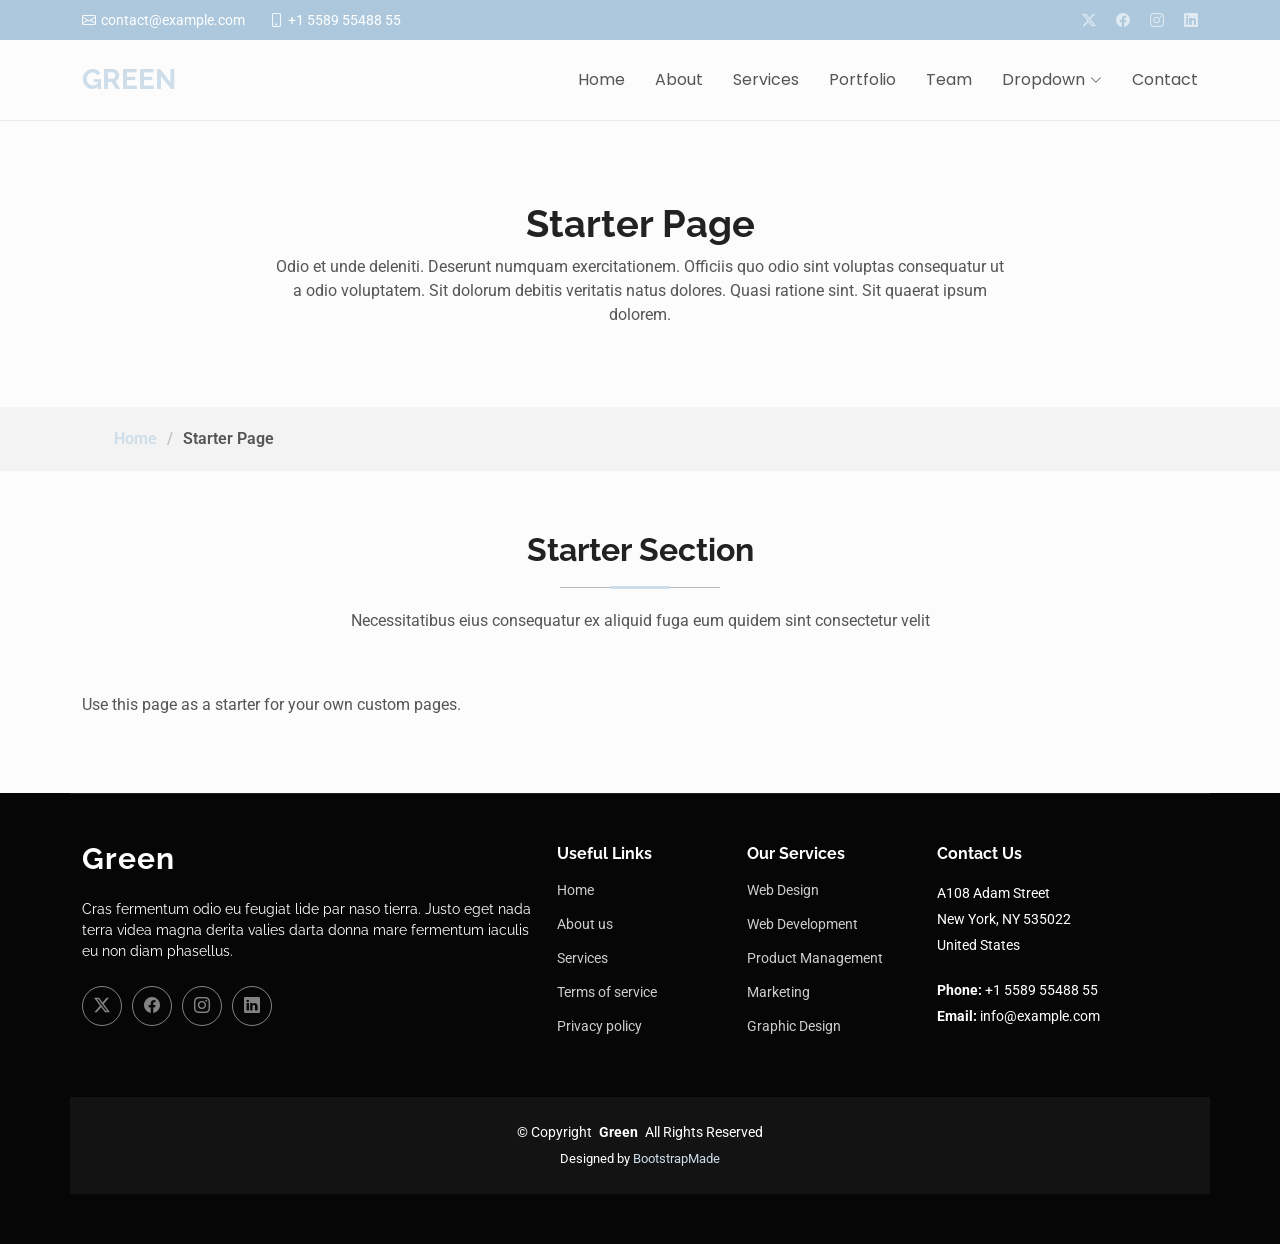
<file: starter-page.html>
<!DOCTYPE html>
<html lang="en">

<head>
  <meta charset="utf-8">
  <meta content="width=device-width, initial-scale=1.0" name="viewport">
  <title>Starter Page - Green Bootstrap Template</title>
  <meta name="description" content="">
  <meta name="keywords" content="">

  <!-- Favicons -->
  <link href="assets/img/favicon.png" rel="icon">
  <link href="assets/img/apple-touch-icon.png" rel="apple-touch-icon">

  <!-- Fonts -->
  <link href="https://fonts.googleapis.com" rel="preconnect">
  <link href="https://fonts.gstatic.com" rel="preconnect" crossorigin>
  <link href="https://fonts.googleapis.com/css2?family=Roboto:ital,wght@0,100;0,300;0,400;0,500;0,700;0,900;1,100;1,300;1,400;1,500;1,700;1,900&family=Poppins:ital,wght@0,100;0,200;0,300;0,400;0,500;0,600;0,700;0,800;0,900;1,100;1,200;1,300;1,400;1,500;1,600;1,700;1,800;1,900&family=Raleway:ital,wght@0,100;0,200;0,300;0,400;0,500;0,600;0,700;0,800;0,900;1,100;1,200;1,300;1,400;1,500;1,600;1,700;1,800;1,900&display=swap" rel="stylesheet">

  <!-- Vendor CSS Files -->
  <link href="assets/vendor/bootstrap/css/bootstrap.min.css" rel="stylesheet">
  <link href="assets/vendor/bootstrap-icons/bootstrap-icons.css" rel="stylesheet">
  <link href="assets/vendor/aos/aos.css" rel="stylesheet">
  <link href="assets/vendor/glightbox/css/glightbox.min.css" rel="stylesheet">
  <link href="assets/vendor/swiper/swiper-bundle.min.css" rel="stylesheet">

  <!-- Main CSS File -->
  <link href="assets/css/main.css" rel="stylesheet">

  <!-- =======================================================
  * Template Name: Green
  * Template URL: https://bootstrapmade.com/green-free-one-page-bootstrap-template/
  * Updated: Aug 07 2024 with Bootstrap v5.3.3
  * Author: BootstrapMade.com
  * License: https://bootstrapmade.com/license/
  ======================================================== -->
</head>

<body class="starter-page-page">

  <header id="header" class="header sticky-top">

    <div class="topbar d-flex align-items-center accent-background">
      <div class="container d-flex justify-content-center justify-content-md-between">
        <div class="contact-info d-flex align-items-center">
          <i class="bi bi-envelope d-flex align-items-center"><a href="mailto:contact@example.com">contact@example.com</a></i>
          <i class="bi bi-phone d-flex align-items-center ms-4"><span>+1 5589 55488 55</span></i>
        </div>
        <div class="social-links d-none d-md-flex align-items-center">
          <a href="#" class="twitter"><i class="bi bi-twitter-x"></i></a>
          <a href="#" class="facebook"><i class="bi bi-facebook"></i></a>
          <a href="#" class="instagram"><i class="bi bi-instagram"></i></a>
          <a href="#" class="linkedin"><i class="bi bi-linkedin"></i></a>
        </div>
      </div>
    </div><!-- End Top Bar -->

    <div class="branding d-flex align-items-cente">

      <div class="container position-relative d-flex align-items-center justify-content-between">
        <a href="index.html" class="logo d-flex align-items-center">
          <!-- Uncomment the line below if you also wish to use an image logo -->
          <!-- <img src="assets/img/logo.png" alt=""> -->
          <h1 class="sitename">Green</h1>
        </a>

        <nav id="navmenu" class="navmenu">
          <ul>
            <li><a href="#hero">Home</a></li>
            <li><a href="#about">About</a></li>
            <li><a href="#services">Services</a></li>
            <li><a href="#portfolio">Portfolio</a></li>
            <li><a href="#team">Team</a></li>
            <li class="dropdown"><a href="#"><span>Dropdown</span> <i class="bi bi-chevron-down toggle-dropdown"></i></a>
              <ul>
                <li><a href="#">Dropdown 1</a></li>
                <li class="dropdown"><a href="#"><span>Deep Dropdown</span> <i class="bi bi-chevron-down toggle-dropdown"></i></a>
                  <ul>
                    <li><a href="#">Deep Dropdown 1</a></li>
                    <li><a href="#">Deep Dropdown 2</a></li>
                    <li><a href="#">Deep Dropdown 3</a></li>
                    <li><a href="#">Deep Dropdown 4</a></li>
                    <li><a href="#">Deep Dropdown 5</a></li>
                  </ul>
                </li>
                <li><a href="#">Dropdown 2</a></li>
                <li><a href="#">Dropdown 3</a></li>
                <li><a href="#">Dropdown 4</a></li>
              </ul>
            </li>
            <li><a href="#contact">Contact</a></li>
          </ul>
          <i class="mobile-nav-toggle d-xl-none bi bi-list"></i>
        </nav>

      </div>

    </div>

  </header>

  <main class="main">

    <!-- Page Title -->
    <div class="page-title" data-aos="fade">
      <div class="heading">
        <div class="container">
          <div class="row d-flex justify-content-center text-center">
            <div class="col-lg-8">
              <h1>Starter Page</h1>
              <p class="mb-0">Odio et unde deleniti. Deserunt numquam exercitationem. Officiis quo odio sint voluptas consequatur ut a odio voluptatem. Sit dolorum debitis veritatis natus dolores. Quasi ratione sint. Sit quaerat ipsum dolorem.</p>
            </div>
          </div>
        </div>
      </div>
      <nav class="breadcrumbs">
        <div class="container">
          <ol>
            <li><a href="index.html">Home</a></li>
            <li class="current">Starter Page</li>
          </ol>
        </div>
      </nav>
    </div><!-- End Page Title -->

    <!-- Starter Section Section -->
    <section id="starter-section" class="starter-section section">

      <!-- Section Title -->
      <div class="container section-title" data-aos="fade-up">
        <h2>Starter Section</h2>
        <p>Necessitatibus eius consequatur ex aliquid fuga eum quidem sint consectetur velit</p>
      </div><!-- End Section Title -->

      <div class="container" data-aos="fade-up">
        <p>Use this page as a starter for your own custom pages.</p>
      </div>

    </section><!-- /Starter Section Section -->

  </main>

  <footer id="footer" class="footer dark-background">

    <div class="container footer-top">
      <div class="row gy-4">
        <div class="col-lg-5 col-md-12 footer-about">
          <a href="index.html" class="logo d-flex align-items-center">
            <span class="sitename">Green</span>
          </a>
          <p>Cras fermentum odio eu feugiat lide par naso tierra. Justo eget nada terra videa magna derita valies darta donna mare fermentum iaculis eu non diam phasellus.</p>
          <div class="social-links d-flex mt-4">
            <a href=""><i class="bi bi-twitter-x"></i></a>
            <a href=""><i class="bi bi-facebook"></i></a>
            <a href=""><i class="bi bi-instagram"></i></a>
            <a href=""><i class="bi bi-linkedin"></i></a>
          </div>
        </div>

        <div class="col-lg-2 col-6 footer-links">
          <h4>Useful Links</h4>
          <ul>
            <li><a href="#">Home</a></li>
            <li><a href="#">About us</a></li>
            <li><a href="#">Services</a></li>
            <li><a href="#">Terms of service</a></li>
            <li><a href="#">Privacy policy</a></li>
          </ul>
        </div>

        <div class="col-lg-2 col-6 footer-links">
          <h4>Our Services</h4>
          <ul>
            <li><a href="#">Web Design</a></li>
            <li><a href="#">Web Development</a></li>
            <li><a href="#">Product Management</a></li>
            <li><a href="#">Marketing</a></li>
            <li><a href="#">Graphic Design</a></li>
          </ul>
        </div>

        <div class="col-lg-3 col-md-12 footer-contact text-center text-md-start">
          <h4>Contact Us</h4>
          <p>A108 Adam Street</p>
          <p>New York, NY 535022</p>
          <p>United States</p>
          <p class="mt-4"><strong>Phone:</strong> <span>+1 5589 55488 55</span></p>
          <p><strong>Email:</strong> <span>info@example.com</span></p>
        </div>

      </div>
    </div>

    <div class="container copyright text-center mt-4">
      <p>© <span>Copyright</span> <strong class="px-1 sitename">Green</strong> <span>All Rights Reserved</span></p>
      <div class="credits">
        <!-- All the links in the footer should remain intact. -->
        <!-- You can delete the links only if you've purchased the pro version. -->
        <!-- Licensing information: https://bootstrapmade.com/license/ -->
        <!-- Purchase the pro version with working PHP/AJAX contact form: [buy-url] -->
        Designed by <a href="https://bootstrapmade.com/">BootstrapMade</a>
      </div>
    </div>

  </footer>

  <!-- Scroll Top -->
  <a href="#" id="scroll-top" class="scroll-top d-flex align-items-center justify-content-center"><i class="bi bi-arrow-up-short"></i></a>

  <!-- Preloader -->
  <div id="preloader"></div>

  <!-- Vendor JS Files -->
  <script src="assets/vendor/bootstrap/js/bootstrap.bundle.min.js"></script>
  <script src="assets/vendor/php-email-form/validate.js"></script>
  <script src="assets/vendor/aos/aos.js"></script>
  <script src="assets/vendor/glightbox/js/glightbox.min.js"></script>
  <script src="assets/vendor/swiper/swiper-bundle.min.js"></script>
  <script src="assets/vendor/imagesloaded/imagesloaded.pkgd.min.js"></script>
  <script src="assets/vendor/isotope-layout/isotope.pkgd.min.js"></script>

  <!-- Main JS File -->
  <script src="assets/js/main.js"></script>

</body>

</html>
</file>
<file: assets/css/main.css>
/**
* Template Name: Green
* Template URL: https://bootstrapmade.com/green-free-one-page-bootstrap-template/
* Updated: Aug 07 2024 with Bootstrap v5.3.3
* Author: BootstrapMade.com
* License: https://bootstrapmade.com/license/
*/

/*--------------------------------------------------------------
# Font & Color Variables
# Help: https://bootstrapmade.com/color-system/
--------------------------------------------------------------*/
/* Fonts */
:root {
  --default-font: "Roboto", system-ui, -apple-system, "Segoe UI", Roboto, "Helvetica Neue", Arial, "Noto Sans", "Liberation Sans", sans-serif, "Apple Color Emoji", "Segoe UI Emoji", "Segoe UI Symbol", "Noto Color Emoji";
  --heading-font: "Raleway", sans-serif;
  --nav-font: "Poppins", sans-serif;
}

/* Global Colors - The following color variables are used throughout the website. Updating them here will change the color scheme of the entire website */
:root {
  --background-color: #fcfcfc; /* Background color for the entire website, including individual sections */
  --default-color: #555555; /* Default color used for the majority of the text content across the entire website */
  --heading-color: #222222; /* Color for headings, subheadings and title throughout the website */
  --accent-color: #cddde9; /* Accent color that represents your brand on the website. It's used for buttons, links, and other elements that need to stand out */
  --surface-color: #ffffff; /* The surface color is used as a background of boxed elements within sections, such as cards, icon boxes, or other elements that require a visual separation from the global background. */
  --contrast-color: #ffffff; /* Contrast color for text, ensuring readability against backgrounds of accent, heading, or default colors. */
}

/* Nav Menu Colors - The following color variables are used specifically for the navigation menu. They are separate from the global colors to allow for more customization options */
:root {
  --nav-color: #555555; /* The default color of the main navmenu links */
  --nav-hover-color: #9dbdd5; /* Applied to main navmenu links when they are hovered over or active */
  --nav-mobile-background-color: #ffffff; /* Used as the background color for mobile navigation menu */
  --nav-dropdown-background-color: #ffffff; /* Used as the background color for dropdown items that appear when hovering over primary navigation items */
  --nav-dropdown-color: #555555; /* Used for navigation links of the dropdown items in the navigation menu. */
  --nav-dropdown-hover-color: #9dbdd5; /* Similar to --nav-hover-color, this color is applied to dropdown navigation links when they are hovered over. */
}

/* Color Presets - These classes override global colors when applied to any section or element, providing reuse of the sam color scheme. */

.light-background {
  --background-color: #f9fcf9;
  --surface-color: #ffffff;
}

.dark-background {
  --background-color: #060606;
  --default-color: #ffffff;
  --heading-color: #ffffff;
  --surface-color: #252525;
  --contrast-color: #ffffff;
}

.accent-background {
  --background-color: #adc8dc;
  --default-color: #ffffff;
  --heading-color: #ffffff;
  --surface-color: #adc8dc;
}

/* Smooth scroll */
:root {
  scroll-behavior: smooth;
}

/*--------------------------------------------------------------
# General Styling & Shared Classes
--------------------------------------------------------------*/
body {
  color: var(--default-color);
  background-color: var(--background-color);
  font-family: var(--default-font);
}

a {
  color: var(--accent-color);
  text-decoration: none;
  transition: 0.3s;
}

a:hover {
  color: color-mix(in srgb, var(--accent-color), transparent 25%);
  text-decoration: none;
}

h1,
h2,
h3,
h4,
h5,
h6 {
  color: var(--heading-color);
  font-family: var(--heading-font);
}

/* Pulsating Play Button
------------------------------*/
.pulsating-play-btn {
  width: 94px;
  height: 94px;
  background: radial-gradient(var(--accent-color) 50%, color-mix(in srgb, var(--accent-color), transparent 75%) 52%);
  border-radius: 50%;
  display: block;
  position: relative;
  overflow: hidden;
}

.pulsating-play-btn:before {
  content: "";
  position: absolute;
  width: 120px;
  height: 120px;
  animation-delay: 0s;
  animation: pulsate-play-btn 2s;
  animation-direction: forwards;
  animation-iteration-count: infinite;
  animation-timing-function: steps;
  opacity: 1;
  border-radius: 50%;
  border: 5px solid color-mix(in srgb, var(--accent-color), transparent 30%);
  top: -15%;
  left: -15%;
  background: rgba(198, 16, 0, 0);
}

.pulsating-play-btn:after {
  content: "";
  position: absolute;
  left: 50%;
  top: 50%;
  transform: translateX(-40%) translateY(-50%);
  width: 0;
  height: 0;
  border-top: 10px solid transparent;
  border-bottom: 10px solid transparent;
  border-left: 15px solid #fff;
  z-index: 100;
  transition: all 400ms cubic-bezier(0.55, 0.055, 0.675, 0.19);
}

.pulsating-play-btn:hover:before {
  content: "";
  position: absolute;
  left: 50%;
  top: 50%;
  transform: translateX(-40%) translateY(-50%);
  width: 0;
  height: 0;
  border: none;
  border-top: 10px solid transparent;
  border-bottom: 10px solid transparent;
  border-left: 15px solid #fff;
  z-index: 200;
  animation: none;
  border-radius: 0;
}

.pulsating-play-btn:hover:after {
  border-left: 15px solid var(--accent-color);
  transform: scale(20);
}

@keyframes pulsate-play-btn {
  0% {
    transform: scale(0.6, 0.6);
    opacity: 1;
  }

  100% {
    transform: scale(1, 1);
    opacity: 0;
  }
}

/* PHP Email Form Messages
------------------------------*/
.php-email-form .error-message {
  display: none;
  background: #df1529;
  color: #ffffff;
  text-align: left;
  padding: 15px;
  margin-bottom: 24px;
  font-weight: 600;
}

.php-email-form .sent-message {
  display: none;
  color: #ffffff;
  background: #059652;
  text-align: center;
  padding: 15px;
  margin-bottom: 24px;
  font-weight: 600;
}

.php-email-form .loading {
  display: none;
  background: var(--surface-color);
  text-align: center;
  padding: 15px;
  margin-bottom: 24px;
}

.php-email-form .loading:before {
  content: "";
  display: inline-block;
  border-radius: 50%;
  width: 24px;
  height: 24px;
  margin: 0 10px -6px 0;
  border: 3px solid var(--accent-color);
  border-top-color: var(--surface-color);
  animation: php-email-form-loading 1s linear infinite;
}

@keyframes php-email-form-loading {
  0% {
    transform: rotate(0deg);
  }

  100% {
    transform: rotate(360deg);
  }
}

/*--------------------------------------------------------------
# Global Header
--------------------------------------------------------------*/
.header {
  color: var(--default-color);
  transition: all 0.5s;
  z-index: 997;
  background-color: var(--background-color);
}

.header .topbar {
  background-color: var(--background-color);
  height: 40px;
  padding: 0;
  font-size: 14px;
  transition: all 0.5s;
}

.header .topbar .contact-info i {
  font-style: normal;
  color: var(--contrast-color);
}

.header .topbar .contact-info i a,
.header .topbar .contact-info i span {
  padding-left: 5px;
  color: var(--contrast-color);
}

@media (max-width: 575px) {
  .header .topbar .contact-info i a,
  .header .topbar .contact-info i span {
    font-size: 13px;
  }
}

.header .topbar .contact-info i a {
  line-height: 0;
  transition: 0.3s;
}

.header .topbar .contact-info i a:hover {
  color: var(--contrast-color);
  text-decoration: underline;
}

.header .topbar .social-links a {
  color: color-mix(in srgb, var(--contrast-color), transparent 40%);
  line-height: 0;
  transition: 0.3s;
  margin-left: 20px;
}

.header .topbar .social-links a:hover {
  color: var(--contrast-color);
}

.header .branding {
  min-height: 60px;
  padding: 10px 0;
}

.header .logo {
  line-height: 1;
}

.header .logo img {
  max-height: 36px;
  margin-right: 8px;
}


.header .logo h1 {
  font-size: 28px;
  margin: 0;
  font-weight: 700;
  color: var(--accent-color);
  text-transform: uppercase;
}

.scrolled .header {
  box-shadow: 0px 0 18px rgba(0, 0, 0, 0.1);
}

/*--------------------------------------------------------------
# Navigation Menu
--------------------------------------------------------------*/
/* Navmenu - Desktop */
@media (min-width: 1200px) {
  .navmenu {
    padding: 0;
  }

  .navmenu ul {
    margin: 0;
    padding: 0;
    display: flex;
    list-style: none;
    align-items: center;
  }

  .navmenu li {
    position: relative;
  }

  .navmenu a,
  .navmenu a:focus {
    color: var(--nav-color);
    padding: 18px 15px;
    font-size: 16px;
    font-family: var(--nav-font);
    font-weight: 400;
    display: flex;
    align-items: center;
    justify-content: space-between;
    white-space: nowrap;
    transition: 0.3s;
  }

  .navmenu a i,
  .navmenu a:focus i {
    font-size: 12px;
    line-height: 0;
    margin-left: 5px;
    transition: 0.3s;
  }

  .navmenu li:last-child a {
    padding-right: 0;
  }

  .navmenu li:hover > a,
  .navmenu .active,
  .navmenu .active:focus {
    color: var(--nav-hover-color);
  }

  .navmenu .dropdown ul {
    margin: 0;
    padding: 10px 0;
    background: var(--nav-dropdown-background-color);
    display: block;
    position: absolute;
    visibility: hidden;
    left: 14px;
    top: 130%;
    opacity: 0;
    transition: 0.3s;
    border-radius: 4px;
    z-index: 99;
    box-shadow: 0px 0px 30px rgba(0, 0, 0, 0.1);
  }

  .navmenu .dropdown ul li {
    min-width: 200px;
  }

  .navmenu .dropdown ul a {
    padding: 10px 20px;
    font-size: 15px;
    text-transform: none;
    color: var(--nav-dropdown-color);
  }

  .navmenu .dropdown ul a i {
    font-size: 12px;
  }

  .navmenu .dropdown ul a:hover,
  .navmenu .dropdown ul .active:hover,
  .navmenu .dropdown ul li:hover > a {
    color: var(--nav-dropdown-hover-color);
  }

  .navmenu .dropdown:hover > ul {
    opacity: 1;
    top: 100%;
    visibility: visible;
  }

  .navmenu .dropdown .dropdown ul {
    top: 0;
    left: -90%;
    visibility: hidden;
  }

  .navmenu .dropdown .dropdown:hover > ul {
    opacity: 1;
    top: 0;
    left: -100%;
    visibility: visible;
  }
}

/* Navmenu - Mobile */
@media (max-width: 1199px) {
  .mobile-nav-toggle {
    color: var(--nav-color);
    font-size: 28px;
    line-height: 0;
    margin-right: 10px;
    cursor: pointer;
    transition: color 0.3s;
  }

  .navmenu {
    padding: 0;
    z-index: 9997;
  }

  .navmenu ul {
    display: none;
    list-style: none;
    position: absolute;
    inset: 60px 20px 20px 20px;
    padding: 10px 0;
    margin: 0;
    border-radius: 6px;
    background-color: var(--nav-mobile-background-color);
    overflow-y: auto;
    transition: 0.3s;
    z-index: 9998;
    box-shadow: 0px 0px 30px rgba(0, 0, 0, 0.1);
  }

  .navmenu a,
  .navmenu a:focus {
    color: var(--nav-dropdown-color);
    padding: 10px 20px;
    font-family: var(--nav-font);
    font-size: 17px;
    font-weight: 500;
    display: flex;
    align-items: center;
    justify-content: space-between;
    white-space: nowrap;
    transition: 0.3s;
  }

  .navmenu a i,
  .navmenu a:focus i {
    font-size: 12px;
    line-height: 0;
    margin-left: 5px;
    width: 30px;
    height: 30px;
    display: flex;
    align-items: center;
    justify-content: center;
    border-radius: 50%;
    transition: 0.3s;
    background-color: color-mix(in srgb, var(--accent-color), transparent 90%);
  }

  .navmenu a i:hover,
  .navmenu a:focus i:hover {
    background-color: var(--accent-color);
    color: var(--contrast-color);
  }

  .navmenu a:hover,
  .navmenu .active,
  .navmenu .active:focus {
    color: var(--nav-dropdown-hover-color);
  }

  .navmenu .active i,
  .navmenu .active:focus i {
    background-color: var(--accent-color);
    color: var(--contrast-color);
    transform: rotate(180deg);
  }

  .navmenu .dropdown ul {
    position: static;
    display: none;
    z-index: 99;
    padding: 10px 0;
    margin: 10px 20px;
    background-color: var(--nav-dropdown-background-color);
    border: 1px solid color-mix(in srgb, var(--default-color), transparent 90%);
    box-shadow: none;
    transition: all 0.5s ease-in-out;
  }

  .navmenu .dropdown ul ul {
    background-color: rgba(33, 37, 41, 0.1);
  }

  .navmenu .dropdown > .dropdown-active {
    display: block;
    background-color: rgba(33, 37, 41, 0.03);
  }

  .mobile-nav-active {
    overflow: hidden;
  }

  .mobile-nav-active .mobile-nav-toggle {
    color: #fff;
    position: absolute;
    font-size: 32px;
    top: 15px;
    right: 15px;
    margin-right: 0;
    z-index: 9999;
  }

  .mobile-nav-active .navmenu {
    position: fixed;
    overflow: hidden;
    inset: 0;
    background: rgba(33, 37, 41, 0.8);
    transition: 0.3s;
  }

  .mobile-nav-active .navmenu > ul {
    display: block;
  }
}

/*--------------------------------------------------------------
# Global Footer
--------------------------------------------------------------*/
.footer {
  color: var(--default-color);
  background-color: var(--background-color);
  font-size: 14px;
  padding-bottom: 50px;
  position: relative;
}

.footer .footer-top {
  padding-top: 50px;
  border-top: 1px solid color-mix(in srgb, var(--default-color), transparent 90%);
}

.footer .footer-about .logo {
  line-height: 1;
  margin-bottom: 25px;
}

.footer .footer-about .logo img {
  max-height: 40px;
  margin-right: 6px;
}

.footer .footer-about .logo span {
  color: var(--heading-color);
  font-size: 30px;
  font-weight: 700;
  letter-spacing: 1px;
  font-family: var(--heading-font);
}

.footer .footer-about p {
  font-size: 14px;
  font-family: var(--heading-font);
}

.footer .social-links a {
  display: flex;
  align-items: center;
  justify-content: center;
  width: 40px;
  height: 40px;
  border-radius: 50%;
  border: 1px solid color-mix(in srgb, var(--default-color), transparent 50%);
  font-size: 16px;
  color: color-mix(in srgb, var(--default-color), transparent 50%);
  margin-right: 10px;
  transition: 0.3s;
}

.footer .social-links a:hover {
  color: var(--accent-color);
  border-color: var(--accent-color);
}

.footer h4 {
  font-size: 16px;
  font-weight: bold;
  position: relative;
  padding-bottom: 12px;
}

.footer .footer-links {
  margin-bottom: 30px;
}

.footer .footer-links ul {
  list-style: none;
  padding: 0;
  margin: 0;
}

.footer .footer-links ul i {
  padding-right: 2px;
  font-size: 12px;
  line-height: 0;
}

.footer .footer-links ul li {
  padding: 10px 0;
  display: flex;
  align-items: center;
}

.footer .footer-links ul li:first-child {
  padding-top: 0;
}

.footer .footer-links ul a {
  color: color-mix(in srgb, var(--default-color), transparent 20%);
  display: inline-block;
  line-height: 1;
}

.footer .footer-links ul a:hover {
  color: var(--accent-color);
}

.footer .footer-contact p {
  margin-bottom: 5px;
}

.footer .copyright {
  padding-top: 25px;
  padding-bottom: 25px;
  background-color: color-mix(in srgb, var(--default-color), transparent 95%);
}

.footer .copyright p {
  margin-bottom: 0;
}

.footer .credits {
  margin-top: 6px;
  font-size: 13px;
}

/*--------------------------------------------------------------
# Preloader
--------------------------------------------------------------*/
#preloader {
  position: fixed;
  inset: 0;
  z-index: 999999;
  overflow: hidden;
  background: var(--background-color);
  transition: all 0.6s ease-out;
}

#preloader:before {
  content: "";
  position: fixed;
  top: calc(50% - 30px);
  left: calc(50% - 30px);
  border: 6px solid #ffffff;
  border-color: var(--accent-color) transparent var(--accent-color) transparent;
  border-radius: 50%;
  width: 60px;
  height: 60px;
  animation: animate-preloader 1.5s linear infinite;
}

@keyframes animate-preloader {
  0% {
    transform: rotate(0deg);
  }

  100% {
    transform: rotate(360deg);
  }
}

/*--------------------------------------------------------------
# Scroll Top Button
--------------------------------------------------------------*/
.scroll-top {
  position: fixed;
  visibility: hidden;
  opacity: 0;
  right: 15px;
  bottom: 15px;
  z-index: 99999;
  background-color: var(--accent-color);
  width: 40px;
  height: 40px;
  border-radius: 4px;
  transition: all 0.4s;
}

.scroll-top i {
  font-size: 24px;
  color: var(--contrast-color);
  line-height: 0;
}

.scroll-top:hover {
  background-color: color-mix(in srgb, var(--accent-color), transparent 20%);
  color: var(--contrast-color);
}

.scroll-top.active {
  visibility: visible;
  opacity: 1;
}

/*--------------------------------------------------------------
# Disable aos animation delay on mobile devices
--------------------------------------------------------------*/
@media screen and (max-width: 768px) {
  [data-aos-delay] {
    transition-delay: 0 !important;
  }
}

/*--------------------------------------------------------------
# Global Page Titles & Breadcrumbs
--------------------------------------------------------------*/
.page-title {
  color: var(--default-color);
  background-color: var(--background-color);
  position: relative;
}

.page-title .heading {
  padding: 80px 0;
  border-top: 1px solid color-mix(in srgb, var(--default-color), transparent 90%);
}

.page-title .heading h1 {
  font-size: 38px;
  font-weight: 700;
}

.page-title nav {
  background-color: color-mix(in srgb, var(--default-color), transparent 95%);
  padding: 20px 0;
}

.page-title nav ol {
  display: flex;
  flex-wrap: wrap;
  list-style: none;
  margin: 0;
  font-size: 16px;
  font-weight: 600;
}

.page-title nav ol li + li {
  padding-left: 10px;
}

.page-title nav ol li + li::before {
  content: "/";
  display: inline-block;
  padding-right: 10px;
  color: color-mix(in srgb, var(--default-color), transparent 70%);
}

/*--------------------------------------------------------------
# Global Sections
--------------------------------------------------------------*/
section,
.section {
  color: var(--default-color);
  background-color: var(--background-color);
  padding: 60px 0;
  scroll-margin-top: 120px;
  overflow: clip;
}

@media (max-width: 1199px) {
  section,
  .section {
    scroll-margin-top: 100px;
  }
}

/*--------------------------------------------------------------
# Global Section Titles
--------------------------------------------------------------*/
.section-title {
  text-align: center;
  padding-bottom: 60px;
  position: relative;
}

.section-title h2 {
  font-size: 32px;
  font-weight: 700;
  margin-bottom: 20px;
  padding-bottom: 20px;
  position: relative;
}

.section-title h2:before {
  content: "";
  position: absolute;
  display: block;
  width: 160px;
  height: 1px;
  background: color-mix(in srgb, var(--default-color), transparent 60%);
  left: 0;
  right: 0;
  bottom: 1px;
  margin: auto;
}

.section-title h2::after {
  content: "";
  position: absolute;
  display: block;
  width: 60px;
  height: 3px;
  background: var(--accent-color);
  left: 0;
  right: 0;
  bottom: 0;
  margin: auto;
}

.section-title p {
  margin-bottom: 0;
}

/*--------------------------------------------------------------
# Hero Section
--------------------------------------------------------------*/
.hero {
  padding: 0;
}

.hero .carousel {
  width: 100%;
  min-height: 70vh;
  padding: 0;
  margin: 0;
  background-color: var(--background-color);
  position: relative;
}

.hero img {
  position: absolute;
  inset: 0;
  display: block;
  width: 100%;
  height: 100%;
  object-fit: cover;
  z-index: 1;
}

.hero .carousel-item {
  position: absolute;
  inset: 0;
  background-size: cover;
  background-position: center;
  background-repeat: no-repeat;
  overflow: hidden;
}

.hero .carousel-item:before {
  content: "";
  background: color-mix(in srgb, var(--background-color), transparent 30%);
  position: absolute;
  inset: 0;
  z-index: 2;
}

.hero .carousel-container {
  position: absolute;
  inset: 90px 64px 64px 64px;
  display: flex;
  justify-content: center;
  align-items: center;
  flex-direction: column;
  z-index: 3;
}

.hero h2 {
  margin-bottom: 30px;
  font-size: 48px;
  font-weight: 700;
  animation: fadeInDown 1s both;
}

@media (max-width: 768px) {
  .hero h2 {
    font-size: 30px;
  }
}

.hero p {
  animation: fadeInDown 1s both 0.2s;
}

@media (min-width: 1024px) {
  .hero h2,
  .hero p {
    max-width: 60%;
  }
}

.hero .btn-get-started {
  color: var(--contrast-color);
  background: var(--accent-color);
  font-family: var(--heading-font);
  font-weight: 500;
  font-size: 15px;
  letter-spacing: 1px;
  display: inline-block;
  padding: 8px 32px;
  border-radius: 50px;
  transition: 0.5s;
  margin: 10px;
  animation: fadeInUp 1s both 0.4s;
}

.hero .btn-get-started:hover {
  background: color-mix(in srgb, var(--accent-color), transparent 20%);
}

.hero .carousel-control-prev,
.hero .carousel-control-next {
  width: 10%;
  transition: 0.3s;
  opacity: 0.5;
}

.hero .carousel-control-prev:focus,
.hero .carousel-control-next:focus {
  opacity: 0.5;
}

.hero .carousel-control-prev:hover,
.hero .carousel-control-next:hover {
  opacity: 0.9;
}

@media (min-width: 1024px) {
  .hero .carousel-control-prev,
  .hero .carousel-control-next {
    width: 5%;
  }
}

.hero .carousel-control-next-icon,
.hero .carousel-control-prev-icon {
  background: none;
  font-size: 32px;
  line-height: 1;
}

.hero .carousel-indicators {
  list-style: none;
}

.hero .carousel-indicators li {
  cursor: pointer;
}

@keyframes fadeInUp {
  from {
    opacity: 0;
    transform: translate3d(0, 100%, 0);
  }

  to {
    opacity: 1;
    transform: translate3d(0, 0, 0);
  }
}

@keyframes fadeInDown {
  from {
    opacity: 0;
    transform: translate3d(0, -100%, 0);
  }

  to {
    opacity: 1;
    transform: translate3d(0, 0, 0);
  }
}

/*--------------------------------------------------------------
# Featured Services Section
--------------------------------------------------------------*/
.featured-services {
  padding: 30px 0;
}

.featured-services .service-item {
  padding: 50px 30px;
  transition: all ease-in-out 0.4s;
  height: 100%;
}

.featured-services .service-item .icon {
  margin-bottom: 10px;
}

.featured-services .service-item .icon i {
  color: var(--accent-color);
  font-size: 36px;
  transition: 0.3s;
}

.featured-services .service-item h4 {
  font-weight: 700;
  margin-bottom: 15px;
  font-size: 20px;
}

.featured-services .service-item h4 a {
  color: var(--heading-color);
  transition: ease-in-out 0.3s;
}

.featured-services .service-item p {
  line-height: 24px;
  font-size: 14px;
  margin-bottom: 0;
}

.featured-services .service-item:hover {
  transform: translateY(-10px);
}

.featured-services .service-item:hover h4 a {
  color: var(--accent-color);
}

/*--------------------------------------------------------------
# About Section
--------------------------------------------------------------*/
.about .content h3 {
  font-size: 1.75rem;
  font-weight: 700;
}

.about .content ul {
  list-style: none;
  padding: 0;
}

.about .content ul li {
  padding: 10px 0 0 0;
  display: flex;
}

.about .content ul i {
  color: var(--accent-color);
  margin-right: 0.5rem;
  line-height: 1.2;
  font-size: 1.25rem;
}

.about .content p:last-child {
  margin-bottom: 0;
}

.about .pulsating-play-btn {
  position: absolute;
  left: calc(50% - 47px);
  top: calc(50% - 47px);
}

/*--------------------------------------------------------------
# Why Us Section
--------------------------------------------------------------*/
.why-us .card {
  background-color: var(--surface-color);
  color: var(--default-color);
  border: 1px solid color-mix(in srgb, var(--default-color), transparent 90%);
  padding: 40px;
  margin: -1px;
  border-radius: 0;
}

.why-us .card span {
  display: block;
  font-size: 24px;
  font-weight: 400;
  color: var(--accent-color);
}

.why-us .card h4 {
  color: color-mix(in srgb, var(--heading-color), transparent 20%);
  font-size: 24px;
  font-weight: 600;
  padding: 0;
  margin: 20px 0;
}

.why-us .card p {
  color: color-mix(in srgb, var(--default-color), transparent 40%);
  font-size: 15px;
  margin: 0;
  padding: 0;
}


/*--------------------------------------------------------------
# Services Section
--------------------------------------------------------------*/
.services .service-item {
  background-color: var(--surface-color);
  box-shadow: 0px 0 30px rgba(0, 0, 0, 0.1);
  height: 100%;
  padding: 40px 30px;
  text-align: center;
  transition: 0.3s;
  border-radius: 5px;
}

.services .service-item .icon {
  font-size: 32px;
  border-radius: 50%;
  position: relative;
  margin-bottom: 25px;
  display: inline-block;
  line-height: 0;
  display: inline-flex;
  align-items: center;
  justify-content: center;
  width: 72px;
  height: 72px;
}

.services .service-item h3 a {
  color: color-mix(in srgb, var(--heading-color), transparent 25%);
  font-weight: 700;
  font-size: 22px;
  transition: 0.3s;
}

.services .service-item p {
  margin-bottom: 0;
  color: color-mix(in srgb, var(--default-color), transparent 40%);
  transition: 0.3s;
}

.services .service-item.item-cyan .icon {
  color: #0dcaf0;
  background: rgba(13, 202, 240, 0.1);
}

.services .service-item.item-orange .icon {
  color: #fd7e14;
  background: rgba(253, 126, 20, 0.1);
}

.services .service-item.item-teal .icon {
  color: #20c997;
  background: rgba(32, 201, 151, 0.1);
}

.services .service-item.item-red .icon {
  color: #df1529;
  background: rgba(223, 21, 4, 0.1);
}

.services .service-item.item-indigo .icon {
  color: #6610f2;
  background: rgba(102, 16, 242, 0.1);
}

.services .service-item.item-pink .icon {
  color: #f3268c;
  background: rgba(243, 38, 140, 0.1);
}

.services .service-item:hover {
  transform: scale(1.06);
}

.services .service-item:hover h3 a {
  color: var(--heading-color);
}

.services .service-item:hover p {
  color: color-mix(in srgb, var(--default-color), transparent 10%);
}

/*--------------------------------------------------------------
# Call To Action Section
--------------------------------------------------------------*/
.call-to-action {
  padding: 120px 0;
  position: relative;
  clip-path: inset(0);
}

.call-to-action .container {
  position: relative;
  z-index: 3;
}

.call-to-action h3 {
  color: var(--default-color);
  font-size: 28px;
  font-weight: 700;
}

.call-to-action p {
  color: var(--default-color);
}

.call-to-action .cta-btn {
  font-family: var(--heading-font);
  font-weight: 500;
  font-size: 16px;
  letter-spacing: 1px;
  display: block;
  padding: 12px 40px;
  border-radius: 50px;
  transition: 0.5s;
  margin: 10px;
  border: 2px solid var(--contrast-color);
  color: var(--contrast-color);
}

.call-to-action .cta-btn:hover {
  background: var(--accent-color);
  border: 2px solid var(--accent-color);
}

/*--------------------------------------------------------------
# Portfolio Section
--------------------------------------------------------------*/
.portfolio .portfolio-filters {
  padding: 0 0 20px 0;
  margin: 0 auto;
  list-style: none;
  text-align: center;
}

.portfolio .portfolio-filters li {
  cursor: pointer;
  display: inline-block;
  padding: 0;
  font-size: 18px;
  font-weight: 500;
  margin: 0 10px;
  line-height: 1;
  transition: all 0.3s ease-in-out;
}

.portfolio .portfolio-filters li:hover,
.portfolio .portfolio-filters li.filter-active {
  color: var(--accent-color);
}

.portfolio .portfolio-filters li:first-child {
  margin-left: 0;
}

.portfolio .portfolio-filters li:last-child {
  margin-right: 0;
}

@media (max-width: 575px) {
  .portfolio .portfolio-filters li {
    font-size: 14px;
    margin: 0 5px;
  }
}

.portfolio .portfolio-content {
  background-color: var(--surface-color);
  box-shadow: 0px 10px 30px rgba(0, 0, 0, 0.1);
  height: 100%;
  overflow: hidden;
}

.portfolio .portfolio-content img {
  transition: 0.3s;
  position: relative;
  z-index: 1;
}

.portfolio .portfolio-content .portfolio-info {
  background-color: var(--background-color);
  border-top: 1px solid color-mix(in srgb, var(--default-color), transparent 90%);
  padding: 25px 20px;
  position: relative;
  z-index: 2;
}

.portfolio .portfolio-content .portfolio-info h4 {
  font-size: 18px;
  font-weight: 600;
  padding-right: 50px;
}

.portfolio .portfolio-content .portfolio-info h4 a {
  color: var(--heading-color);
  transition: 0.3s;
}

.portfolio .portfolio-content .portfolio-info h4 a:hover {
  color: var(--accent-color);
}

.portfolio .portfolio-content .portfolio-info p {
  color: color-mix(in srgb, var(--default-color), transparent 30%);
  font-size: 14px;
  margin-bottom: 0;
  padding-right: 50px;
}

.portfolio .portfolio-content:hover img {
  transform: scale(1.1);
}

/*--------------------------------------------------------------
# Team Section
--------------------------------------------------------------*/
.team .member {
  background-color: var(--surface-color);
  border: 1px solid color-mix(in srgb, var(--default-color), transparent 90%);
  text-align: center;
  margin-bottom: 20px;
}

.team .member img {
  margin: -1px -1px 30px -1px;
}

.team .member .member-content {
  padding: 0 20px 30px 20px;
}

.team .member h4 {
  font-weight: 700;
  margin-bottom: 2px;
  font-size: 18px;
}

.team .member span {
  font-style: italic;
  display: block;
  font-size: 13px;
  color: color-mix(in srgb, var(--default-color), transparent 20%);
}

.team .member p {
  padding-top: 10px;
  font-size: 14px;
  font-style: italic;
  color: color-mix(in srgb, var(--default-color), transparent 40%);
}

.team .member .social {
  margin-top: 15px;
}

.team .member .social a {
  color: color-mix(in srgb, var(--default-color), transparent 60%);
  transition: 0.3s;
}

.team .member .social a:hover {
  color: var(--accent-color);
}

.team .member .social i {
  font-size: 18px;
  margin: 0 2px;
}

/*--------------------------------------------------------------
# Contact Section
--------------------------------------------------------------*/
.contact .info-wrap {
  background-color: var(--surface-color);
  box-shadow: 0px 0px 20px rgba(0, 0, 0, 0.1);
  padding: 30px;
}

@media (max-width: 575px) {
  .contact .info-wrap {
    padding: 20px;
  }
}

.contact .info-item {
  margin-bottom: 40px;
}

.contact .info-item i {
  font-size: 20px;
  color: var(--accent-color);
  background: color-mix(in srgb, var(--accent-color), transparent 92%);
  width: 44px;
  height: 44px;
  display: flex;
  justify-content: center;
  align-items: center;
  border-radius: 50px;
  transition: all 0.3s ease-in-out;
  margin-right: 15px;
}

.contact .info-item h3 {
  padding: 0;
  font-size: 18px;
  font-weight: 700;
  margin-bottom: 5px;
}

.contact .info-item p {
  padding: 0;
  margin-bottom: 0;
  font-size: 14px;
}

.contact .info-item:hover i {
  background: var(--accent-color);
  color: var(--contrast-color);
}

.contact .php-email-form {
  background-color: var(--surface-color);
  height: 100%;
  padding: 30px;
  box-shadow: 0px 0px 20px rgba(0, 0, 0, 0.1);
}

@media (max-width: 575px) {
  .contact .php-email-form {
    padding: 20px;
  }
}

.contact .php-email-form input[type="text"],
.contact .php-email-form input[type="email"],
.contact .php-email-form textarea {
  font-size: 14px;
  padding: 10px 15px;
  box-shadow: none;
  border-radius: 0;
  color: var(--default-color);
  background-color: var(--surface-color);
  border-color: color-mix(in srgb, var(--default-color), transparent 80%);
}

.contact .php-email-form input[type="text"]:focus,
.contact .php-email-form input[type="email"]:focus,
.contact .php-email-form textarea:focus {
  border-color: var(--accent-color);
}

.contact .php-email-form input[type="text"]::placeholder,
.contact .php-email-form input[type="email"]::placeholder,
.contact .php-email-form textarea::placeholder {
  color: color-mix(in srgb, var(--default-color), transparent 70%);
}

.contact .php-email-form button[type="submit"] {
  color: var(--contrast-color);
  background: var(--accent-color);
  border: 0;
  padding: 10px 30px;
  transition: 0.4s;
  border-radius: 50px;
}

.contact .php-email-form button[type="submit"]:hover {
  background: color-mix(in srgb, var(--accent-color), transparent 25%);
}

/*--------------------------------------------------------------
# Portfolio Details Section
--------------------------------------------------------------*/
.portfolio-details .portfolio-details-slider img {
  width: 100%;
}

.portfolio-details .swiper-wrapper {
  height: auto;
}

.portfolio-details .swiper-button-prev,
.portfolio-details .swiper-button-next {
  width: 48px;
  height: 48px;
}

.portfolio-details .swiper-button-prev:after,
.portfolio-details .swiper-button-next:after {
  color: rgba(255, 255, 255, 0.8);
  background-color: rgba(0, 0, 0, 0.15);
  font-size: 24px;
  border-radius: 50%;
  width: 48px;
  height: 48px;
  display: flex;
  align-items: center;
  justify-content: center;
  transition: 0.3s;
}

.portfolio-details .swiper-button-prev:hover:after,
.portfolio-details .swiper-button-next:hover:after {
  background-color: rgba(0, 0, 0, 0.3);
}

@media (max-width: 575px) {
  .portfolio-details .swiper-button-prev,
  .portfolio-details .swiper-button-next {
    display: none;
  }
}

.portfolio-details .swiper-pagination {
  margin-top: 20px;
  position: relative;
}

.portfolio-details .swiper-pagination .swiper-pagination-bullet {
  width: 10px;
  height: 10px;
  background-color: color-mix(in srgb, var(--default-color), transparent 85%);
  opacity: 1;
}

.portfolio-details .swiper-pagination .swiper-pagination-bullet-active {
  background-color: var(--accent-color);
}

.portfolio-details .portfolio-info h3 {
  font-size: 22px;
  font-weight: 700;
  margin-bottom: 20px;
  padding-bottom: 20px;
  position: relative;
}

.portfolio-details .portfolio-info h3:after {
  content: "";
  position: absolute;
  display: block;
  width: 50px;
  height: 3px;
  background: var(--accent-color);
  left: 0;
  bottom: 0;
}

.portfolio-details .portfolio-info ul {
  list-style: none;
  padding: 0;
  font-size: 15px;
}

.portfolio-details .portfolio-info ul li {
  display: flex;
  flex-direction: column;
  padding-bottom: 15px;
}

.portfolio-details .portfolio-info ul strong {
  text-transform: uppercase;
  font-weight: 400;
  color: color-mix(in srgb, var(--default-color), transparent 50%);
  font-size: 14px;
}

.portfolio-details .portfolio-info .btn-visit {
  padding: 8px 40px;
  background: var(--accent-color);
  color: var(--contrast-color);
  border-radius: 50px;
  transition: 0.3s;
}

.portfolio-details .portfolio-info .btn-visit:hover {
  background: color-mix(in srgb, var(--accent-color), transparent 20%);
}

.portfolio-details .portfolio-description h2 {
  font-size: 26px;
  font-weight: 700;
  margin-bottom: 20px;
}

.portfolio-details .portfolio-description p {
  padding: 0;
}

.portfolio-details .portfolio-description .testimonial-item {
  padding: 30px 30px 0 30px;
  position: relative;
  background: color-mix(in srgb, var(--default-color), transparent 97%);
  margin-bottom: 50px;
}

.portfolio-details .portfolio-description .testimonial-item .testimonial-img {
  width: 90px;
  border-radius: 50px;
  border: 6px solid var(--background-color);
  float: left;
  margin: 0 10px 0 0;
}

.portfolio-details .portfolio-description .testimonial-item h3 {
  font-size: 18px;
  font-weight: bold;
  margin: 15px 0 5px 0;
  padding-top: 20px;
}

.portfolio-details .portfolio-description .testimonial-item h4 {
  font-size: 14px;
  color: #6c757d;
  margin: 0;
}

.portfolio-details .portfolio-description .testimonial-item .quote-icon-left,
.portfolio-details .portfolio-description .testimonial-item .quote-icon-right {
  color: color-mix(in srgb, var(--accent-color), transparent 50%);
  font-size: 26px;
  line-height: 0;
}

.portfolio-details .portfolio-description .testimonial-item .quote-icon-left {
  display: inline-block;
  left: -5px;
  position: relative;
}

.portfolio-details .portfolio-description .testimonial-item .quote-icon-right {
  display: inline-block;
  right: -5px;
  position: relative;
  top: 10px;
  transform: scale(-1, -1);
}

.portfolio-details .portfolio-description .testimonial-item p {
  font-style: italic;
  margin: 0 0 15px 0 0 0;
  padding: 0;
}

/*--------------------------------------------------------------
# Service Details Section
--------------------------------------------------------------*/
.service-details .service-box {
  background-color: var(--surface-color);
  padding: 20px;
  box-shadow: 0px 2px 20px rgba(0, 0, 0, 0.1);
}

.service-details .service-box + .service-box {
  margin-top: 30px;
}

.service-details .service-box h4 {
  font-size: 20px;
  font-weight: 700;
  border-bottom: 2px solid color-mix(in srgb, var(--default-color), transparent 92%);
  padding-bottom: 15px;
  margin-bottom: 15px;
}

.service-details .services-list {
  background-color: var(--surface-color);
}

.service-details .services-list a {
  color: color-mix(in srgb, var(--default-color), transparent 20%);
  background-color: color-mix(in srgb, var(--default-color), transparent 96%);
  display: flex;
  align-items: center;
  padding: 12px 15px;
  margin-top: 15px;
  transition: 0.3s;
}

.service-details .services-list a:first-child {
  margin-top: 0;
}

.service-details .services-list a i {
  font-size: 16px;
  margin-right: 8px;
  color: var(--accent-color);
}

.service-details .services-list a.active {
  color: var(--contrast-color);
  background-color: var(--accent-color);
}

.service-details .services-list a.active i {
  color: var(--contrast-color);
}

.service-details .services-list a:hover {
  background-color: color-mix(in srgb, var(--accent-color), transparent 95%);
  color: var(--accent-color);
}

.service-details .download-catalog a {
  color: var(--default-color);
  display: flex;
  align-items: center;
  padding: 10px 0;
  transition: 0.3s;
  border-top: 1px solid color-mix(in srgb, var(--default-color), transparent 90%);
}

.service-details .download-catalog a:first-child {
  border-top: 0;
  padding-top: 0;
}

.service-details .download-catalog a:last-child {
  padding-bottom: 0;
}

.service-details .download-catalog a i {
  font-size: 24px;
  margin-right: 8px;
  color: var(--accent-color);
}

.service-details .download-catalog a:hover {
  color: var(--accent-color);
}

.service-details .help-box {
  background-color: var(--accent-color);
  color: var(--contrast-color);
  margin-top: 30px;
  padding: 30px 15px;
}

.service-details .help-box .help-icon {
  font-size: 48px;
}

.service-details .help-box h4,
.service-details .help-box a {
  color: var(--contrast-color);
}

.service-details .services-img {
  margin-bottom: 20px;
}

.service-details h3 {
  font-size: 26px;
  font-weight: 700;
}

.service-details p {
  font-size: 15px;
}

.service-details ul {
  list-style: none;
  padding: 0;
  font-size: 15px;
}

.service-details ul li {
  padding: 5px 0;
  display: flex;
  align-items: center;
}

.service-details ul i {
  font-size: 20px;
  margin-right: 8px;
  color: var(--accent-color);
}

/*--------------------------------------------------------------
# Starter Section Section
--------------------------------------------------------------*/
.starter-section {
  /* Add your styles here */
}
</file>
